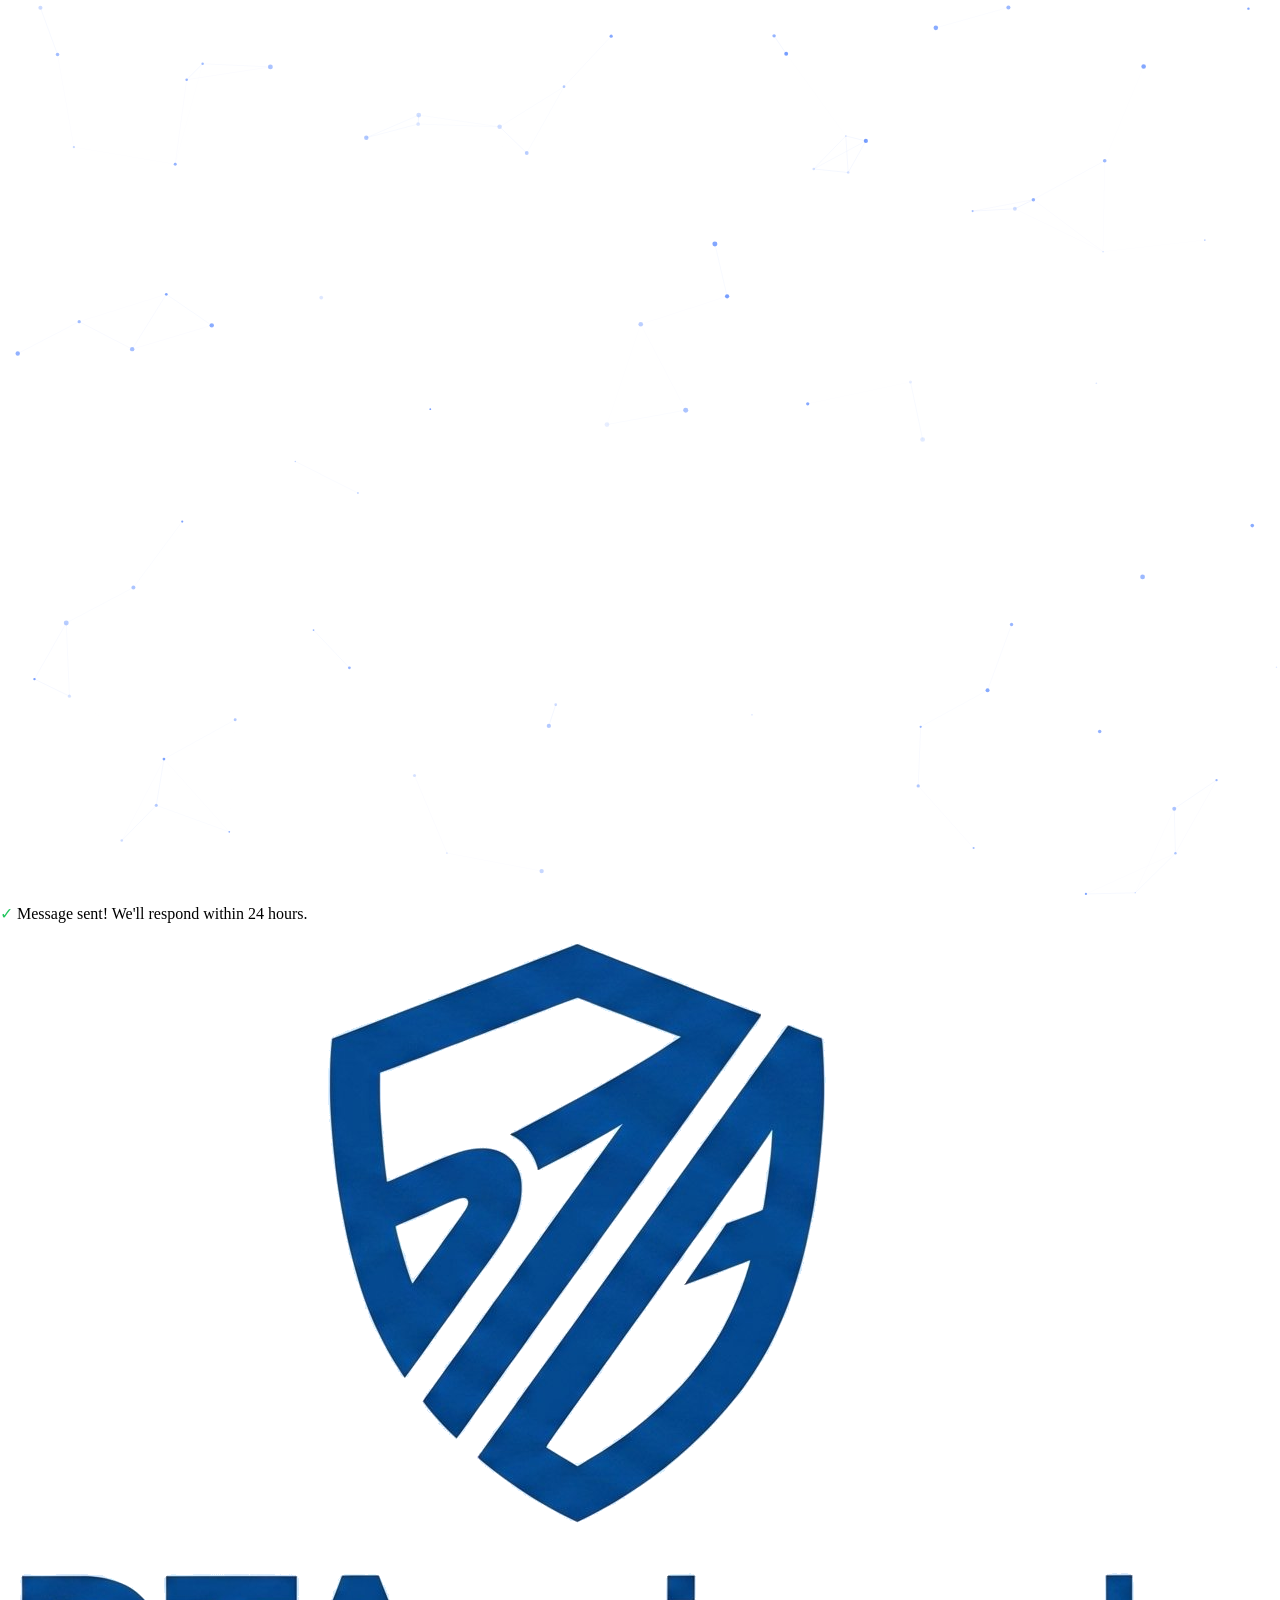
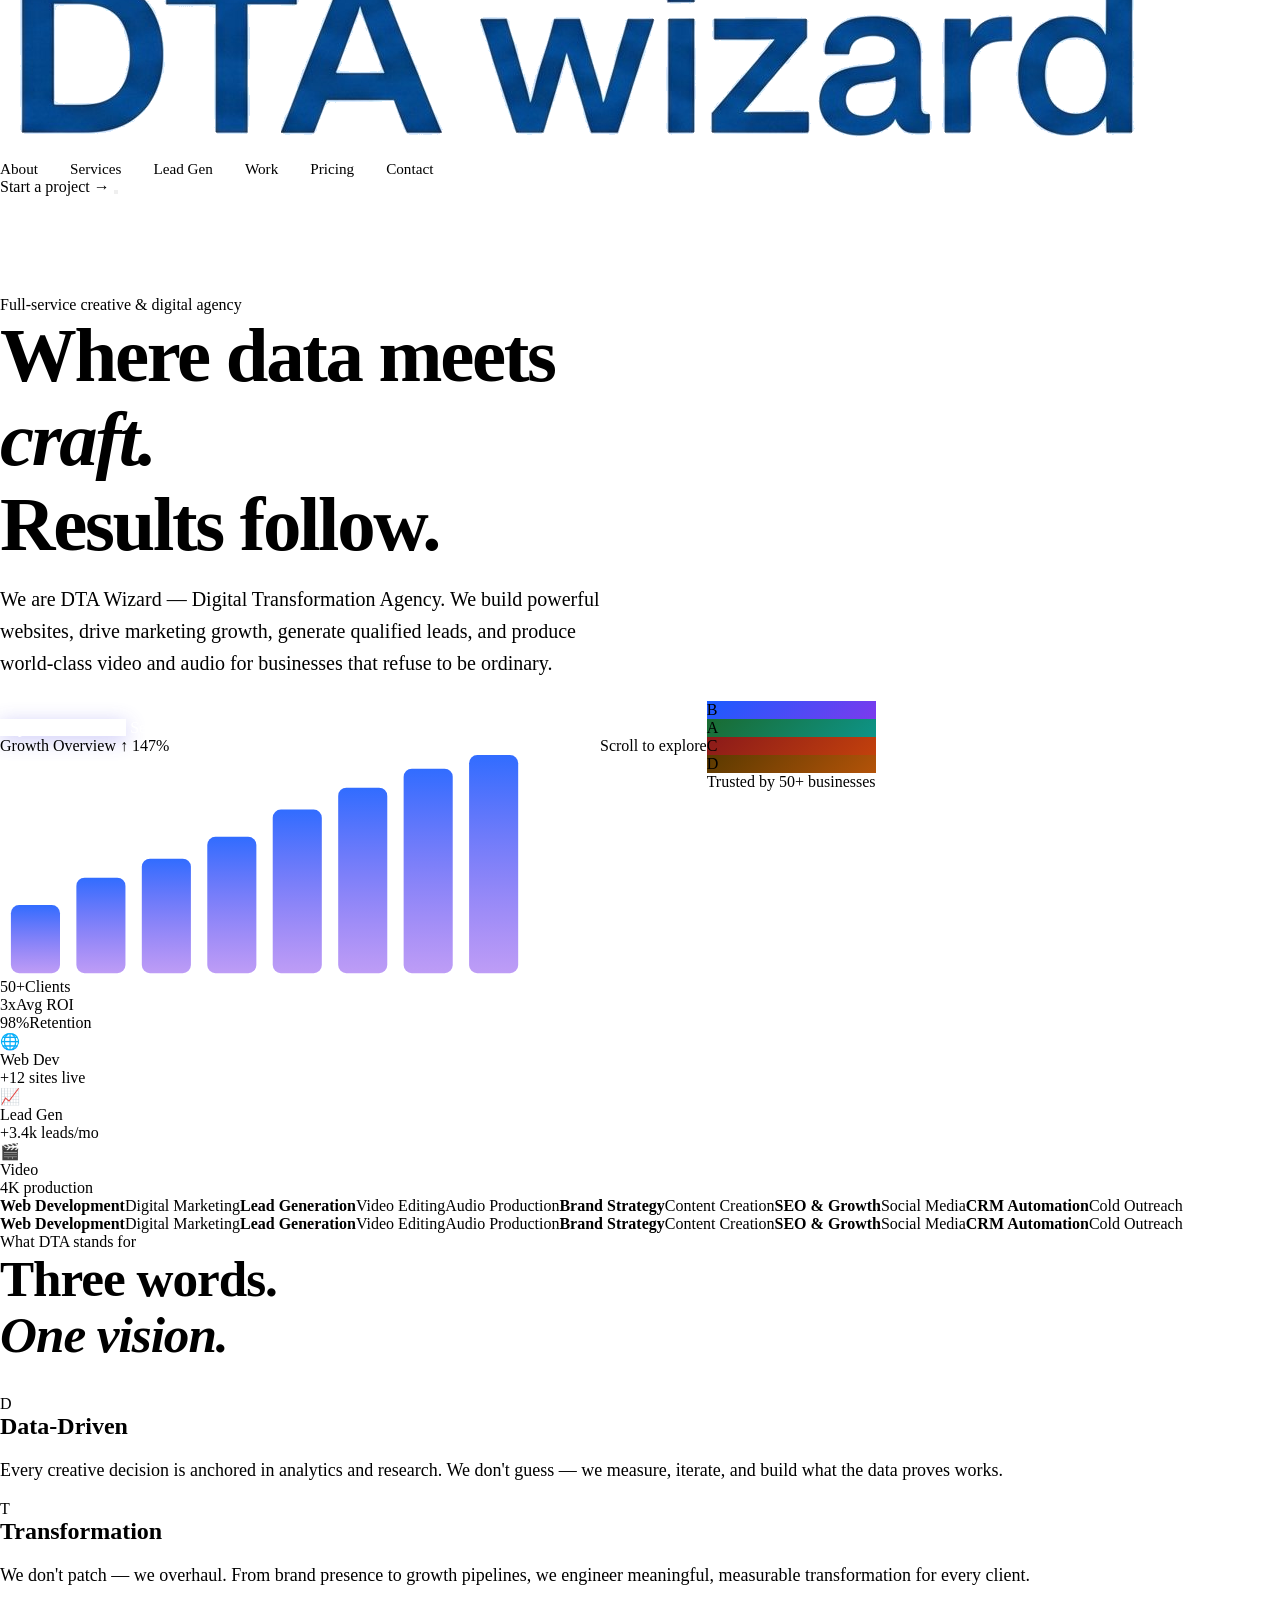
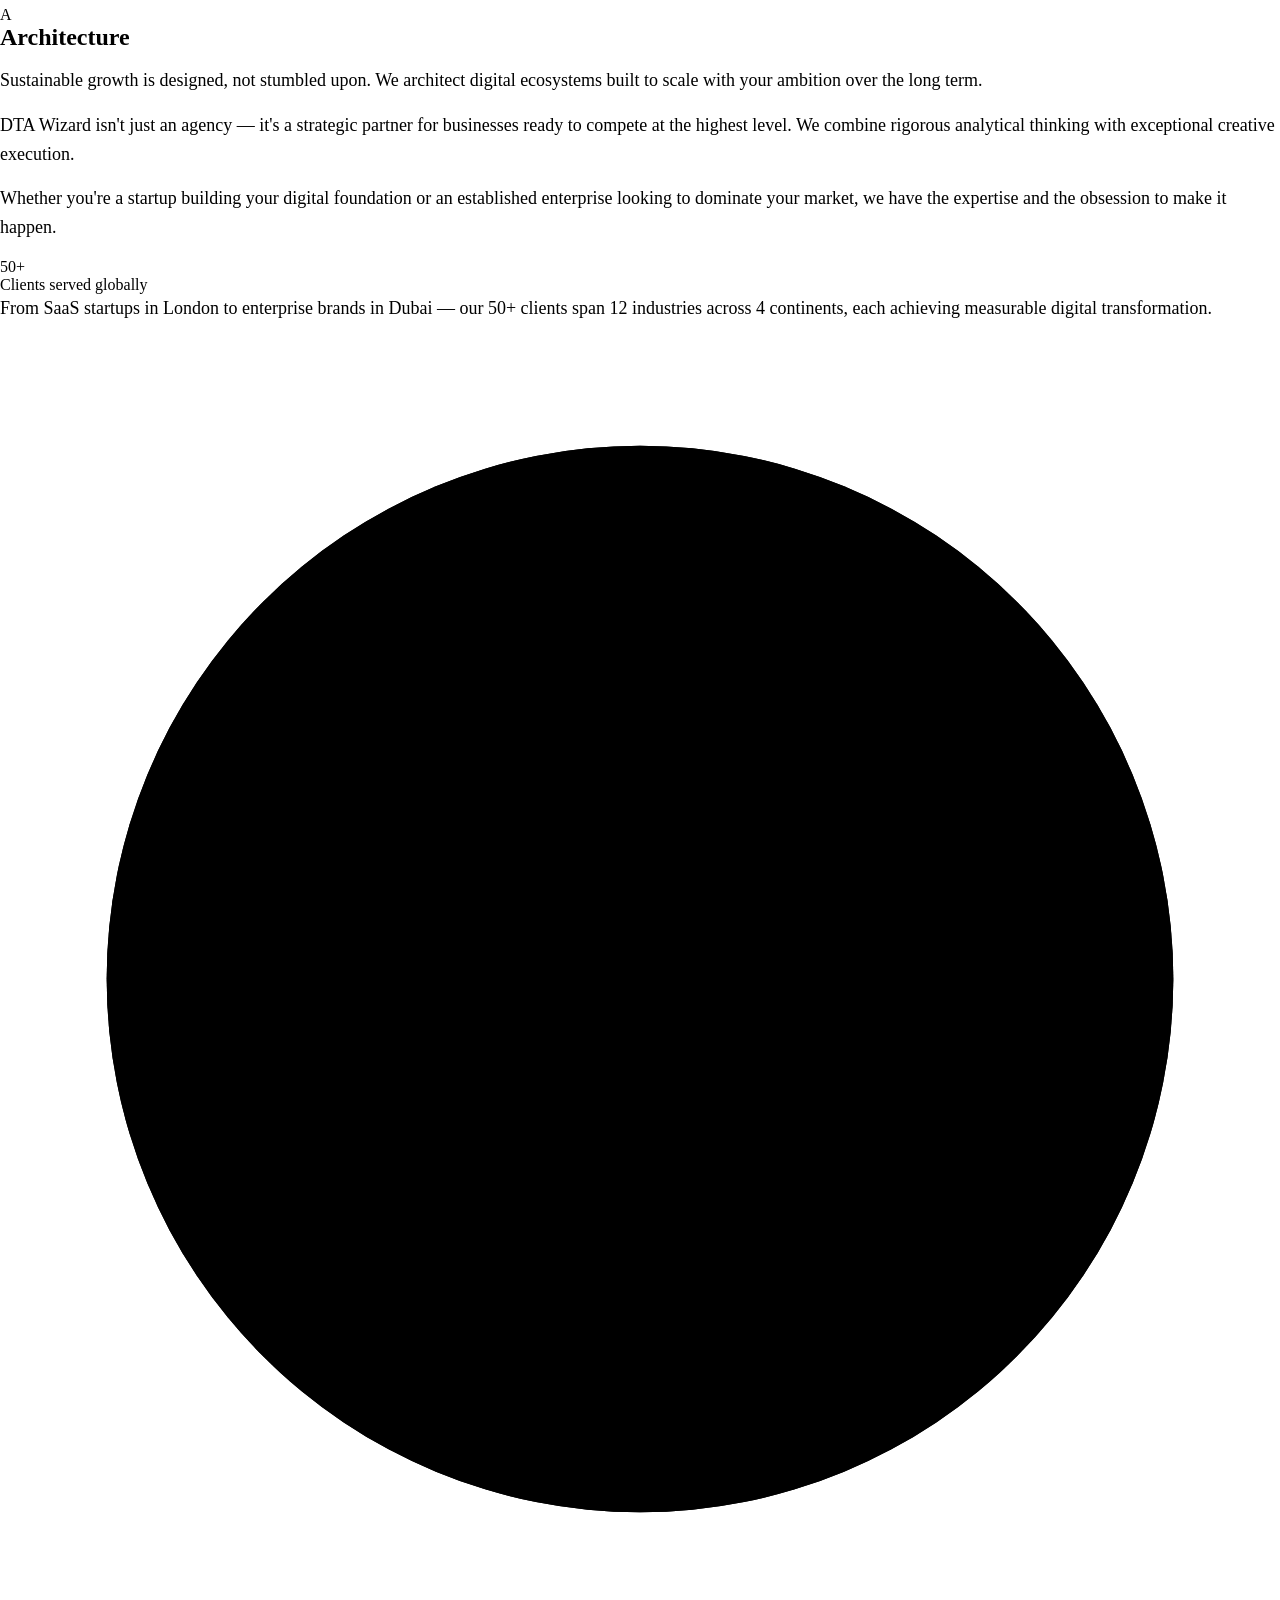
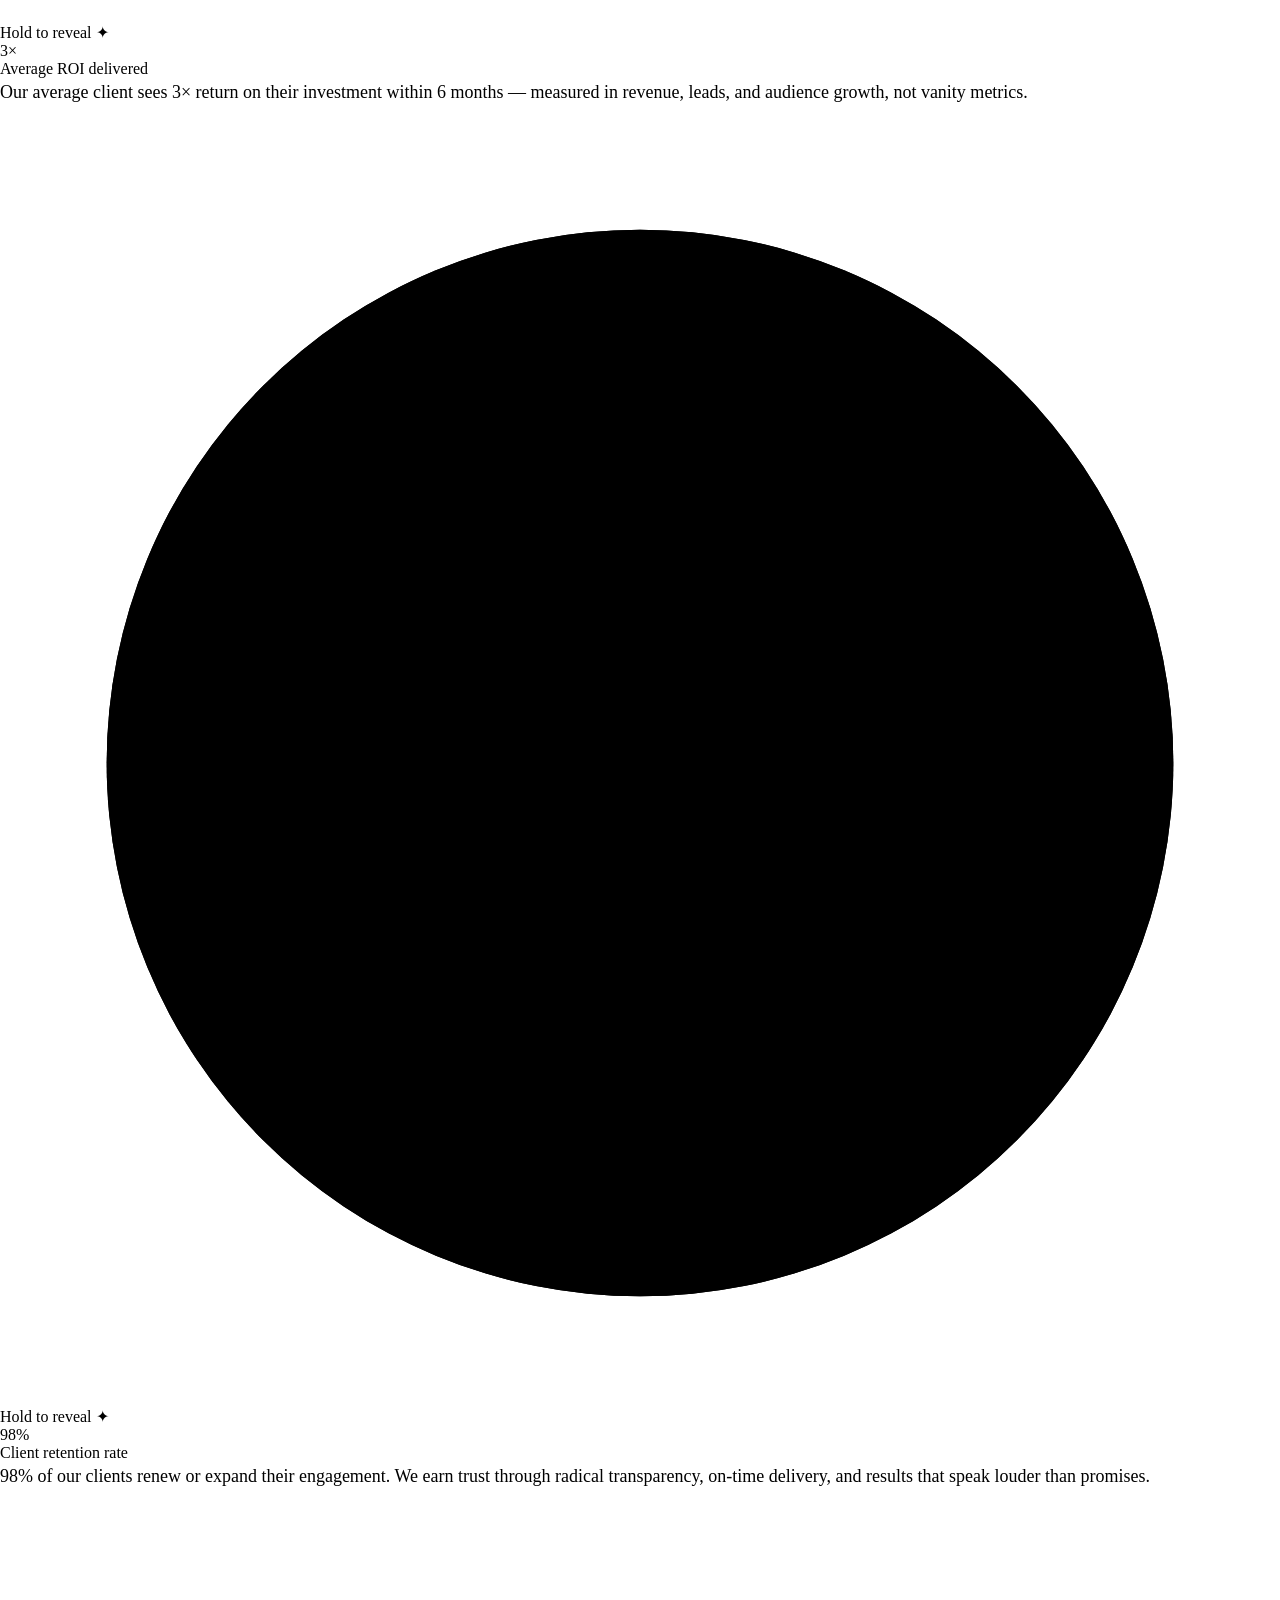
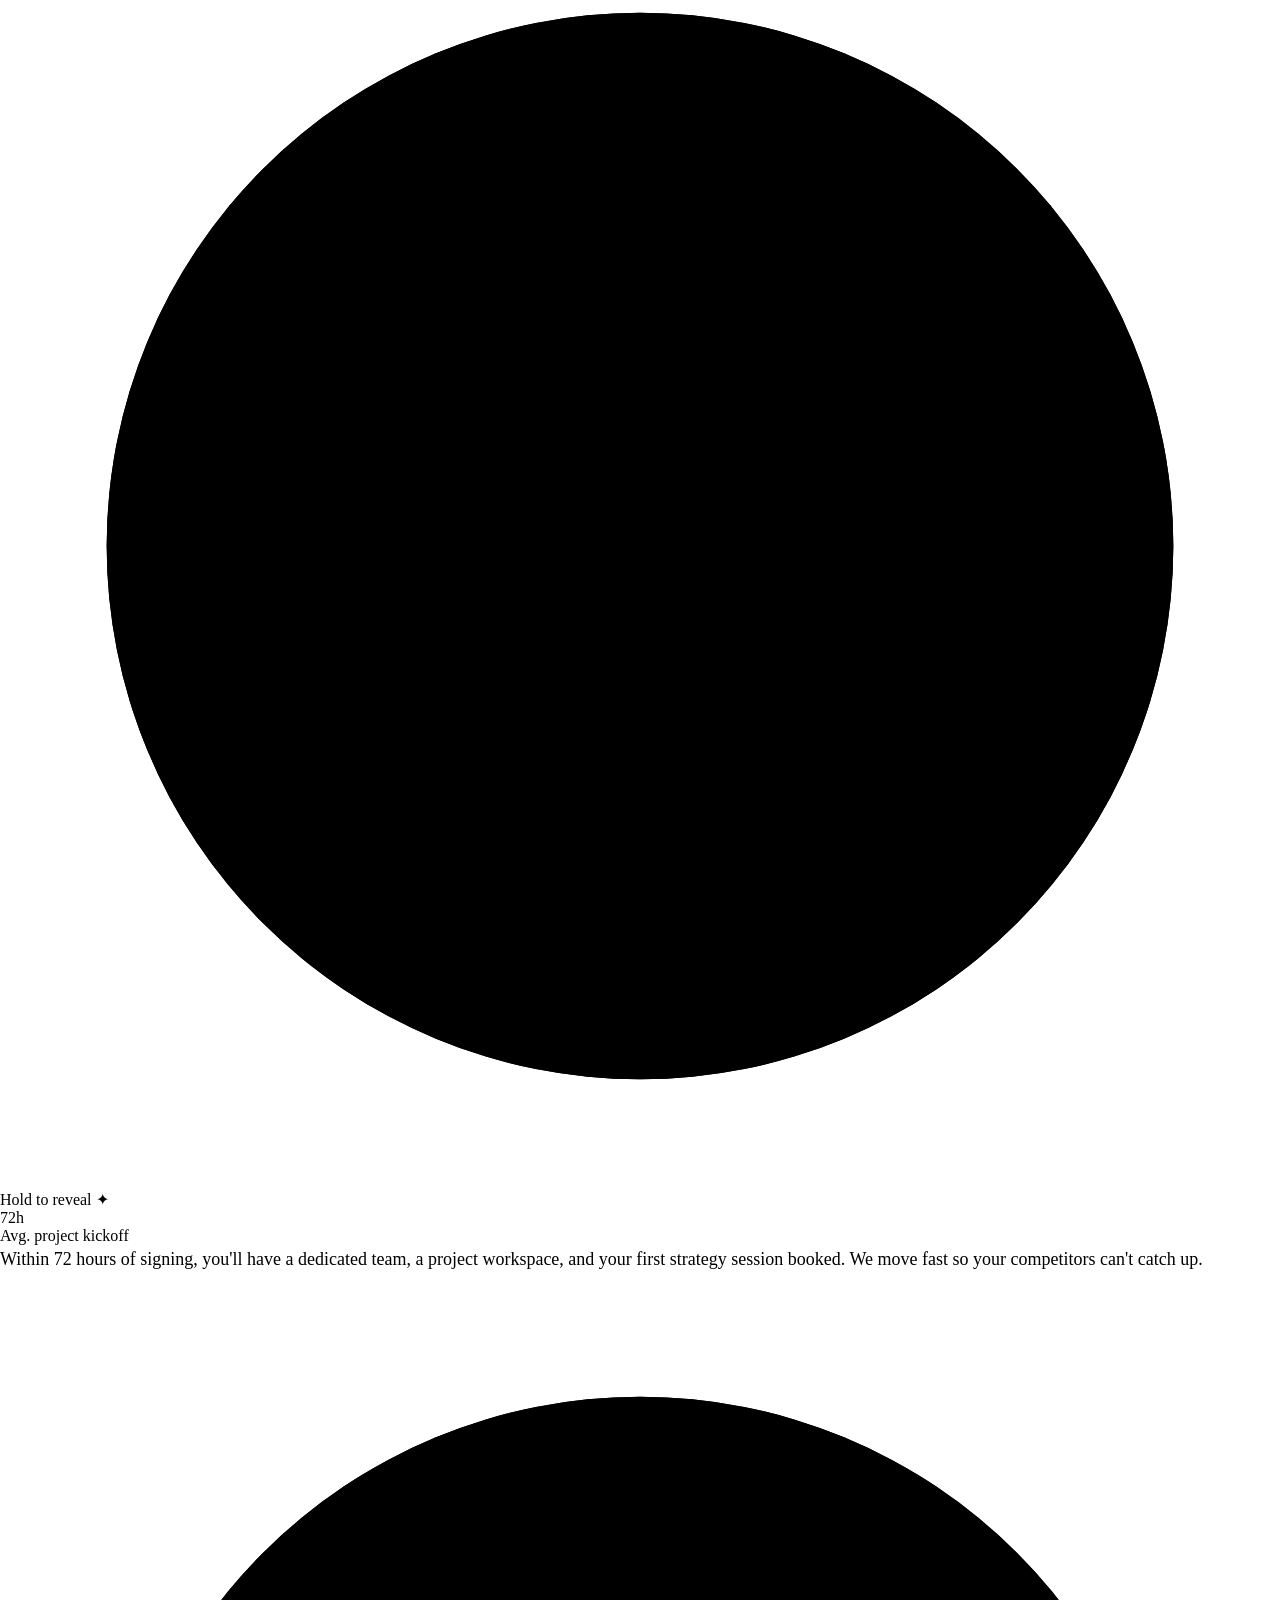
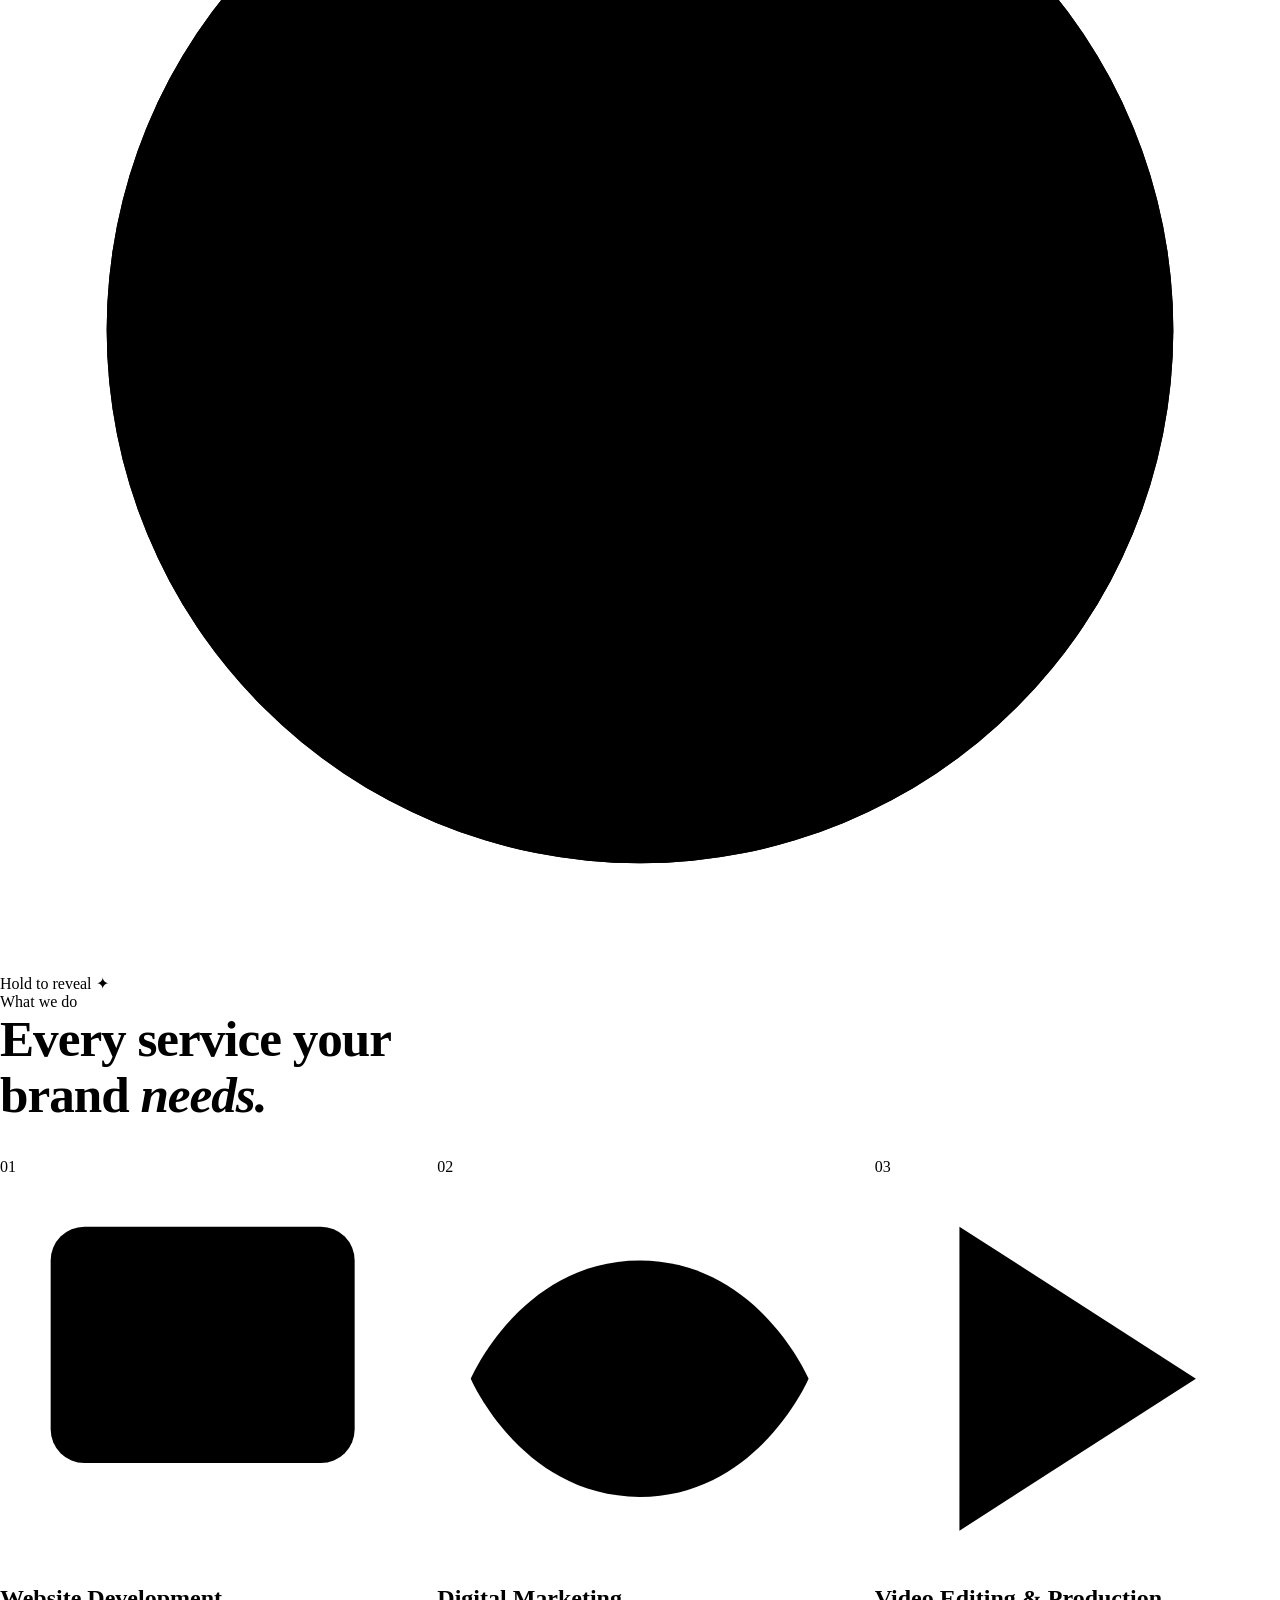
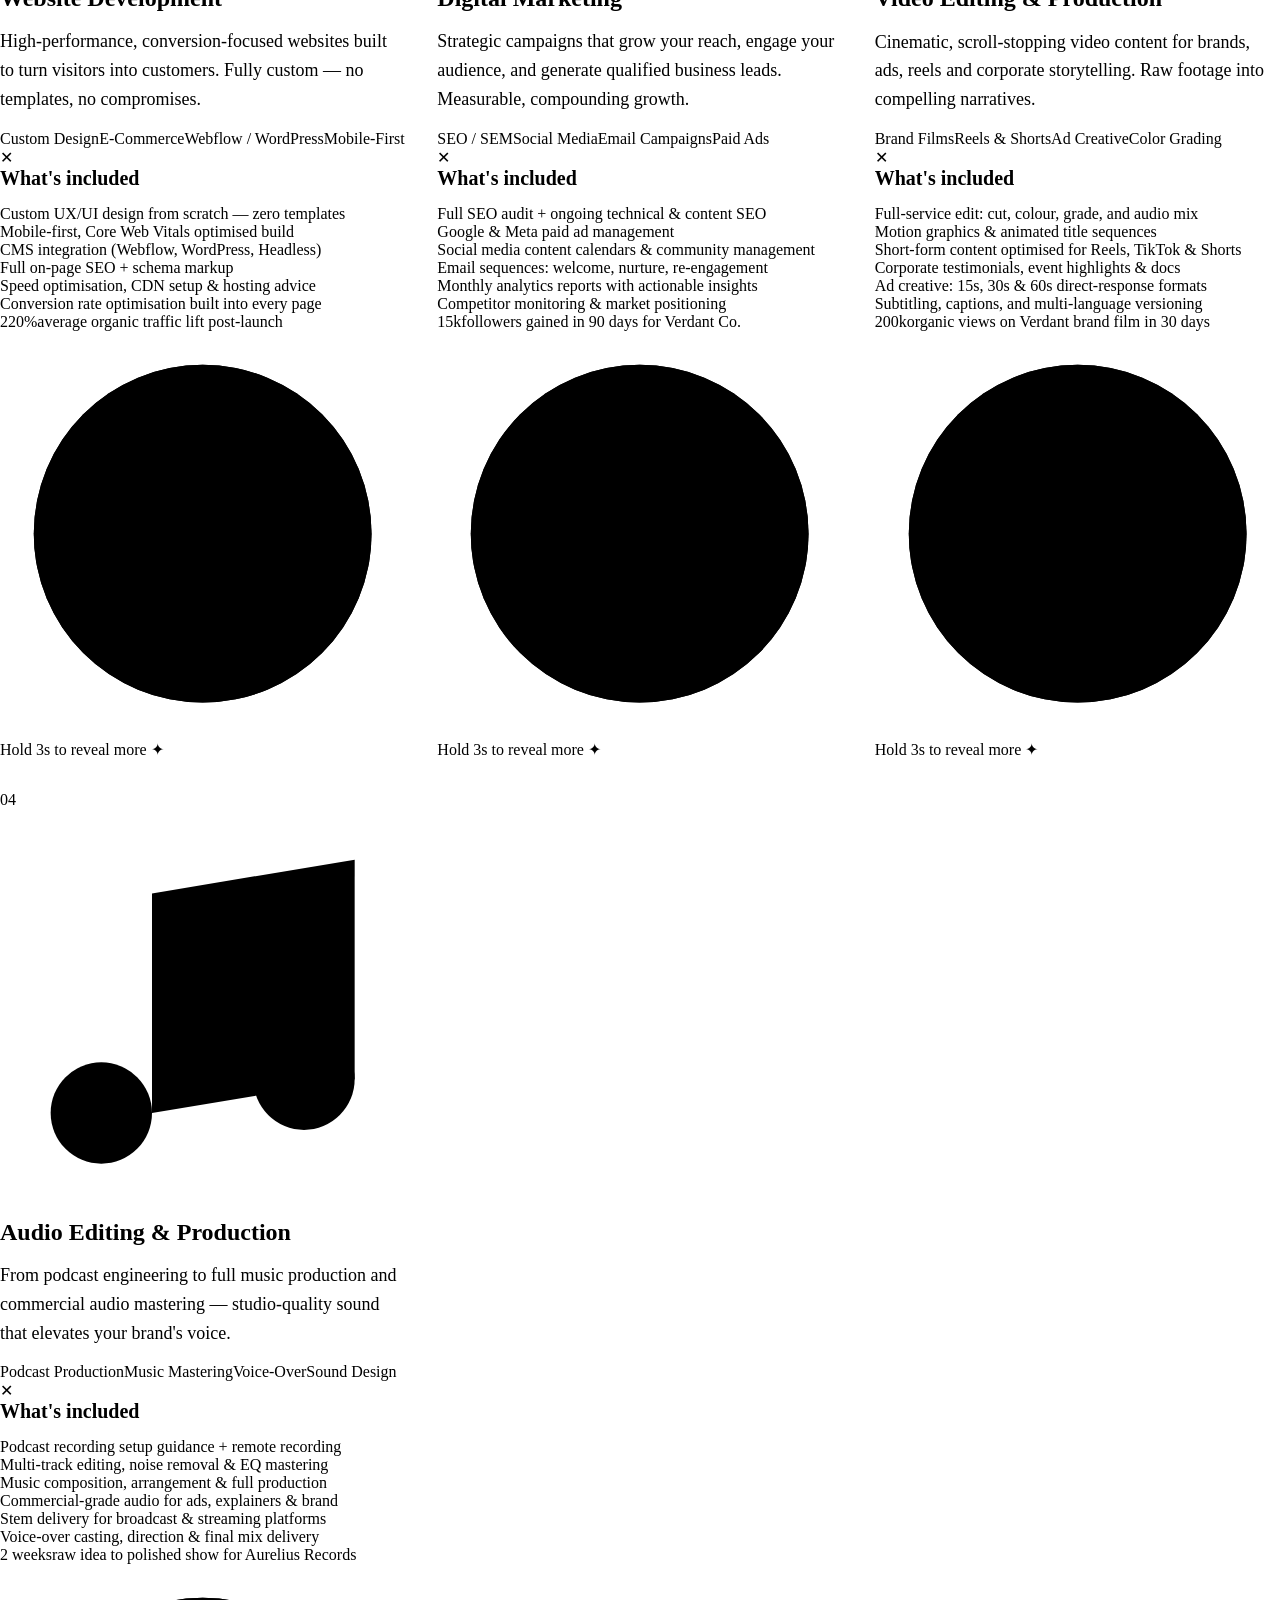
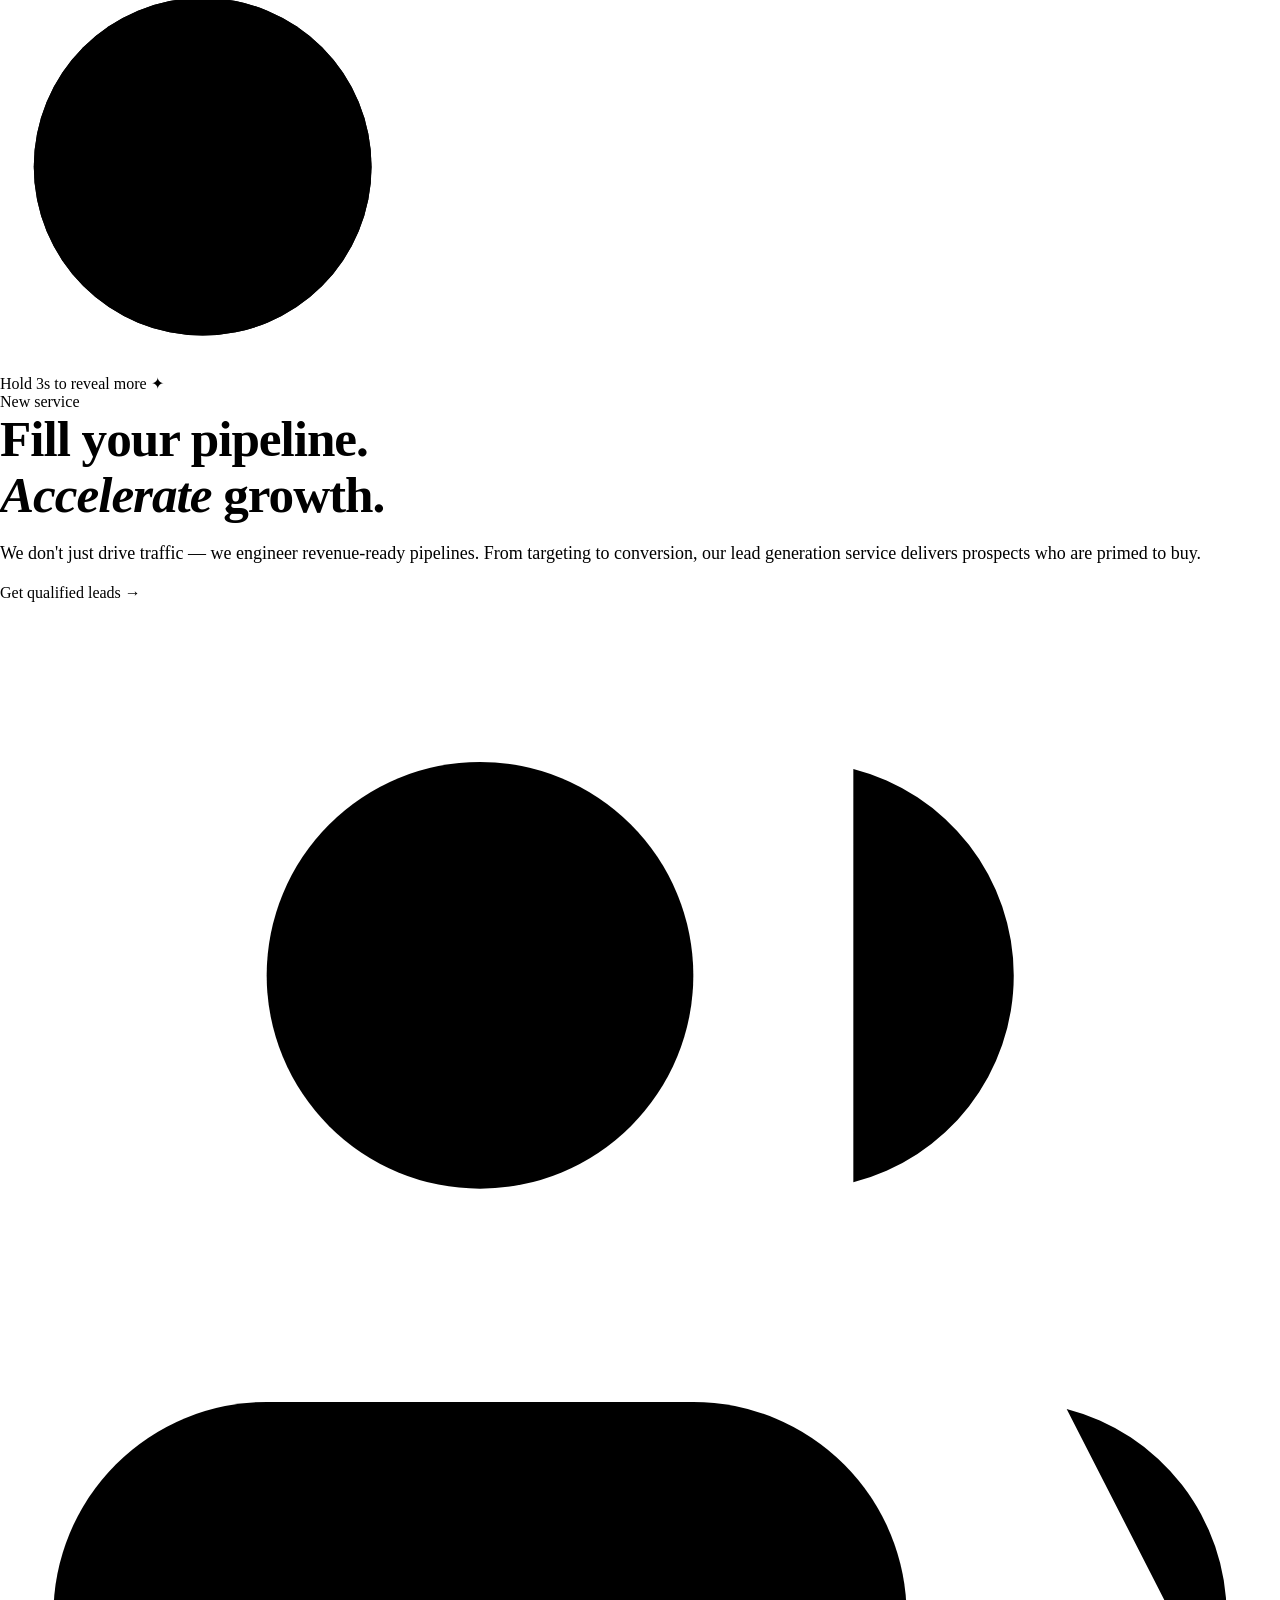
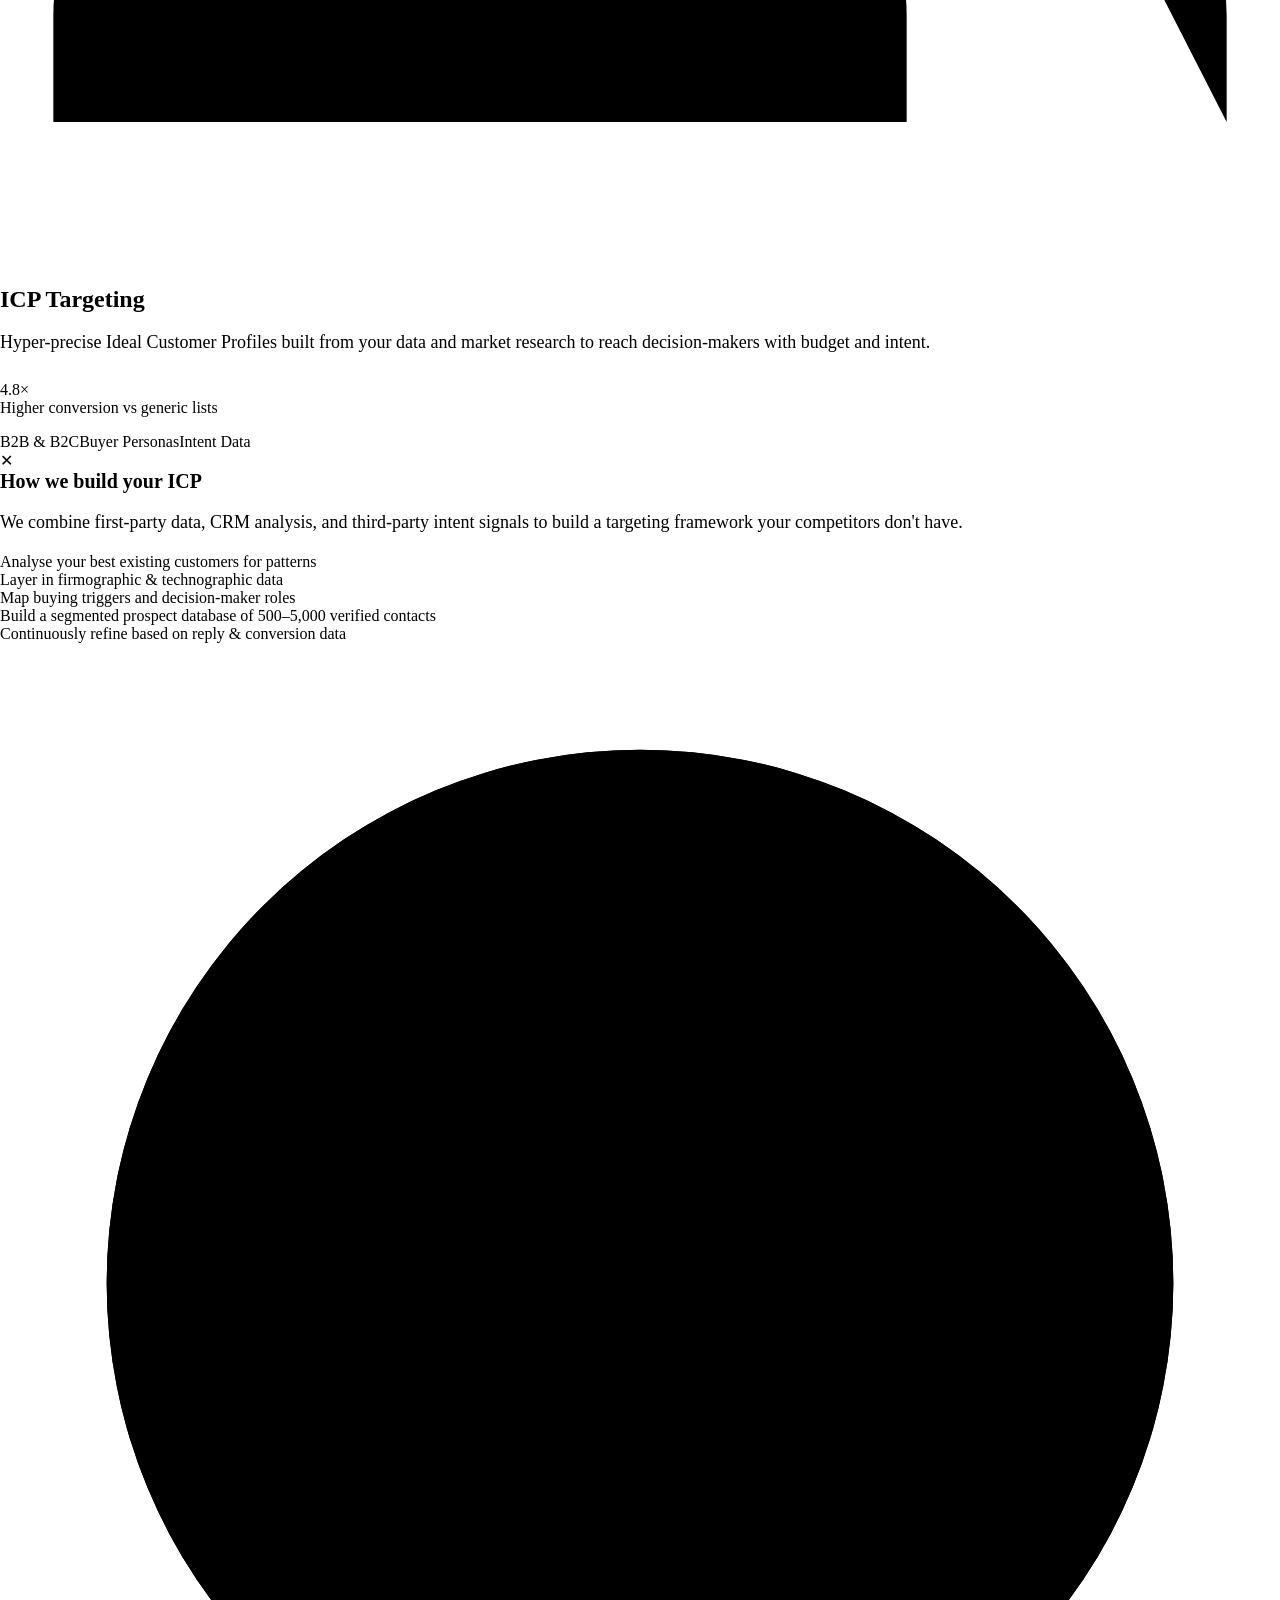
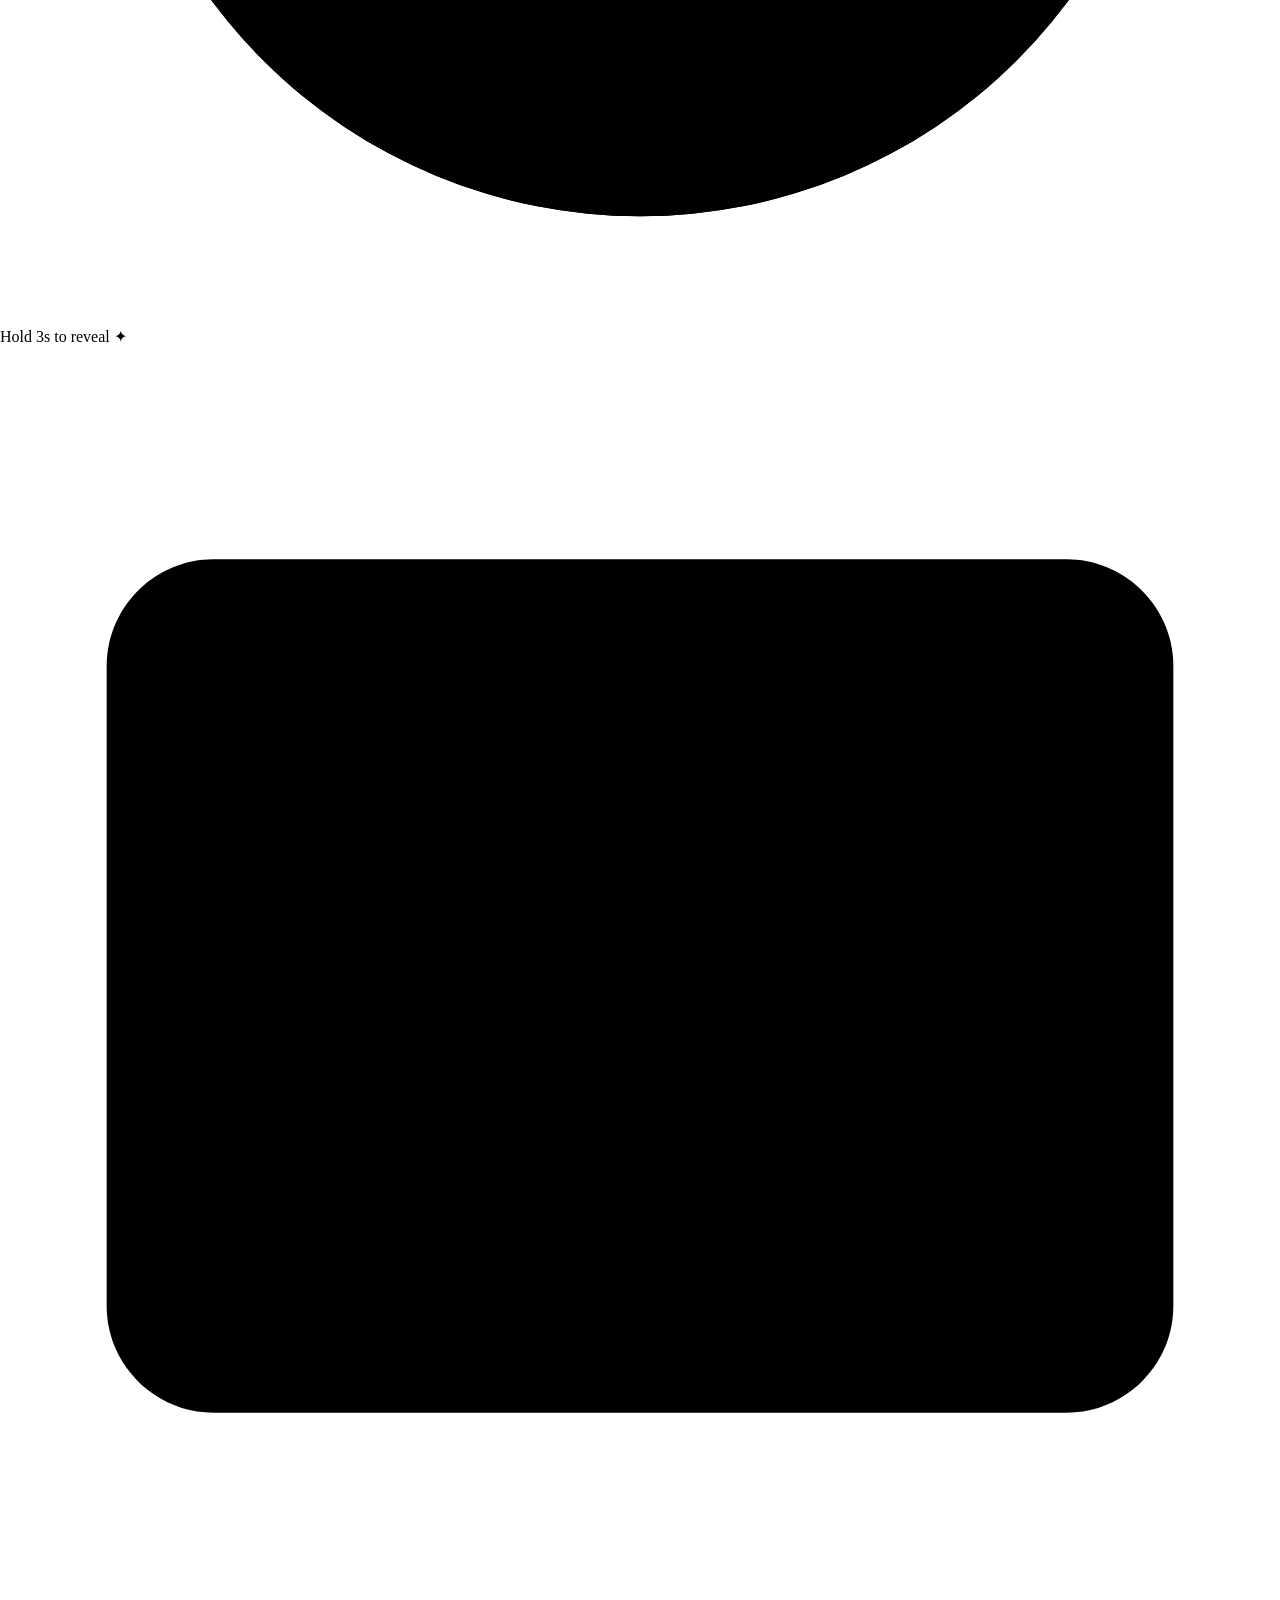
<file: index.html>
<!DOCTYPE html>
<html lang="en">
<head>
<meta charset="UTF-8">
<meta name="viewport" content="width=device-width, initial-scale=1.0">
<title>DTA Wizard — Digital Transformation Agency</title>
<link rel="preconnect" href="https://fonts.googleapis.com">
<link href="https://fonts.googleapis.com/css2?family=DM+Sans:ital,wght@0,300;0,400;0,500;1,300&family=DM+Serif+Display:ital@0;1&display=swap" rel="stylesheet">
<link rel="stylesheet" href="style.css">
</head>
<body>

<div class="cursor-dot" id="cursorDot"></div>
<div class="cursor-ring" id="cursorRing"></div>
<canvas id="particle-canvas"></canvas>
<div class="toast" id="toast"><span style="color:#22c55e;font-size:16px;">✓</span> Message sent! We'll respond within 24 hours.</div>

<nav id="mainNav">
  <a href="#" class="nav-logo">
    <img src="logo.png" alt="DTA Wizard" class="nav-logo-img">
  </a>
  <ul class="nav-links">
    <li><a href="#about">About</a></li>
    <li><a href="#services">Services</a></li>
    <li><a href="#leadgen">Lead Gen</a></li>
    <li><a href="#work">Work</a></li>
    <li><a href="#pricing">Pricing</a></li>
    <li><a href="#contact">Contact</a></li>
  </ul>
  <a href="#contact" class="nav-cta">Start a project →</a>
  <button class="hamburger" id="hamburger"><span></span><span></span><span></span></button>
</nav>
<div class="mobile-menu" id="mobileMenu">
  <a href="#about" onclick="closeMenu()">About</a>
  <a href="#services" onclick="closeMenu()">Services</a>
  <a href="#leadgen" onclick="closeMenu()">Lead Generation</a>
  <a href="#work" onclick="closeMenu()">Work</a>
  <a href="#pricing" onclick="closeMenu()">Pricing</a>
  <a href="#contact" onclick="closeMenu()">Contact</a>
</div>

<section class="hero">
  <div class="hero-grid-bg"></div>
  <div class="hero-orb hero-orb-1"></div>
  <div class="hero-orb hero-orb-2"></div>
  <div class="hero-layout">
    <div class="hero-inner">
      <div class="hero-eyebrow"><span class="hero-eyebrow-dot"></span>Full-service creative &amp; digital agency</div>
      <h1>Where data meets<br><em>craft.</em><br>Results follow.</h1>
      <p class="hero-sub">We are DTA Wizard — Digital Transformation Agency. We build powerful websites, drive marketing growth, generate qualified leads, and produce world-class video and audio for businesses that refuse to be ordinary.</p>
      <div class="hero-actions">
        <a href="#services" class="btn-primary">Explore services →</a>
        <a href="#work" class="btn-outline">See our work</a>
      </div>
    </div>

    <!-- ANIMATED HERO VISUAL -->
    <div class="hero-visual" aria-hidden="true">
      <div class="hv-card hv-card--main">
        <div class="hv-card-header">
          <span class="hv-dot hv-dot--green"></span>
          <span class="hv-label">Growth Overview</span>
          <span class="hv-badge">&#x2191; 147%</span>
        </div>
        <div class="hv-chart">
          <svg class="hv-bars" viewBox="0 0 220 80" preserveAspectRatio="none">
            <defs>
              <linearGradient id="barGrad" x1="0" y1="0" x2="0" y2="1">
                <stop offset="0%" stop-color="#1a5cff" stop-opacity="0.9"/>
                <stop offset="100%" stop-color="#7c3aed" stop-opacity="0.5"/>
              </linearGradient>
            </defs>
            <rect class="hv-bar" x="4"   y="55" width="18" height="25" rx="3" fill="url(#barGrad)" style="--delay:0s"/>
            <rect class="hv-bar" x="28"  y="45" width="18" height="35" rx="3" fill="url(#barGrad)" style="--delay:0.1s"/>
            <rect class="hv-bar" x="52"  y="38" width="18" height="42" rx="3" fill="url(#barGrad)" style="--delay:0.2s"/>
            <rect class="hv-bar" x="76"  y="30" width="18" height="50" rx="3" fill="url(#barGrad)" style="--delay:0.3s"/>
            <rect class="hv-bar" x="100" y="20" width="18" height="60" rx="3" fill="url(#barGrad)" style="--delay:0.4s"/>
            <rect class="hv-bar" x="124" y="12" width="18" height="68" rx="3" fill="url(#barGrad)" style="--delay:0.5s"/>
            <rect class="hv-bar" x="148" y="5"  width="18" height="75" rx="3" fill="url(#barGrad)" style="--delay:0.6s"/>
            <rect class="hv-bar" x="172" y="0"  width="18" height="80" rx="3" fill="url(#barGrad)" style="--delay:0.7s"/>
            <polyline class="hv-line" points="13,67 37,57 61,50 85,42 109,32 133,24 157,17 181,12" fill="none" stroke="rgba(255,255,255,0.6)" stroke-width="1.5" stroke-dasharray="200" stroke-dashoffset="200"/>
          </svg>
        </div>
        <div class="hv-metrics">
          <div class="hv-metric"><span class="hv-metric-val" data-target="50">0</span><span class="hv-metric-unit">+</span><span class="hv-metric-lbl">Clients</span></div>
          <div class="hv-metric-divider"></div>
          <div class="hv-metric"><span class="hv-metric-val" data-target="3">0</span><span class="hv-metric-unit">x</span><span class="hv-metric-lbl">Avg ROI</span></div>
          <div class="hv-metric-divider"></div>
          <div class="hv-metric"><span class="hv-metric-val" data-target="98">0</span><span class="hv-metric-unit">%</span><span class="hv-metric-lbl">Retention</span></div>
        </div>
      </div>

      <div class="hv-pill hv-pill--1">
        <span class="hv-pill-icon">&#127760;</span>
        <div><div class="hv-pill-title">Web Dev</div><div class="hv-pill-sub">+12 sites live</div></div>
      </div>
      <div class="hv-pill hv-pill--2">
        <span class="hv-pill-icon">&#128200;</span>
        <div><div class="hv-pill-title">Lead Gen</div><div class="hv-pill-sub">+3.4k leads/mo</div></div>
      </div>
      <div class="hv-pill hv-pill--3">
        <span class="hv-pill-icon">&#127916;</span>
        <div><div class="hv-pill-title">Video</div><div class="hv-pill-sub">4K production</div></div>
      </div>

      <div class="hv-orbit">
        <div class="hv-orbit-ring"></div>
        <div class="hv-orbit-dot hv-orbit-dot--1"></div>
        <div class="hv-orbit-dot hv-orbit-dot--2"></div>
      </div>
    </div>
  </div>
  <div class="hero-scroll"><div class="scroll-line"></div>Scroll to explore</div>
  <div class="hero-trust">
    <div class="trust-avatars">
      <div class="trust-avatar" style="background:linear-gradient(135deg,#1a5cff,#7c3aed);">B</div>
      <div class="trust-avatar" style="background:linear-gradient(135deg,#1a6b31,#0d9488);">A</div>
      <div class="trust-avatar" style="background:linear-gradient(135deg,#8b1a1a,#c2410c);">C</div>
      <div class="trust-avatar" style="background:linear-gradient(135deg,#5a3a00,#b45309);">D</div>
    </div>
    <span class="trust-text">Trusted by 50+ businesses</span>
  </div>
</section>

<div class="ticker-wrap">
  <div class="ticker">
    <div class="ticker-item"><strong>Web Development</strong><span class="ticker-dot"></span>Digital Marketing<span class="ticker-dot"></span><strong>Lead Generation</strong><span class="ticker-dot"></span>Video Editing<span class="ticker-dot"></span>Audio Production<span class="ticker-dot"></span><strong>Brand Strategy</strong><span class="ticker-dot"></span>Content Creation<span class="ticker-dot"></span><strong>SEO &amp; Growth</strong><span class="ticker-dot"></span>Social Media<span class="ticker-dot"></span><strong>CRM Automation</strong><span class="ticker-dot"></span>Cold Outreach<span class="ticker-dot"></span></div>
    <div class="ticker-item"><strong>Web Development</strong><span class="ticker-dot"></span>Digital Marketing<span class="ticker-dot"></span><strong>Lead Generation</strong><span class="ticker-dot"></span>Video Editing<span class="ticker-dot"></span>Audio Production<span class="ticker-dot"></span><strong>Brand Strategy</strong><span class="ticker-dot"></span>Content Creation<span class="ticker-dot"></span><strong>SEO &amp; Growth</strong><span class="ticker-dot"></span>Social Media<span class="ticker-dot"></span><strong>CRM Automation</strong><span class="ticker-dot"></span>Cold Outreach<span class="ticker-dot"></span></div>
  </div>
</div>

<section class="section-wrap" id="about">
  <div class="about-box fade-in">
    <div class="about-grid">
      <div>
        <div class="section-tag">What DTA stands for</div>
        <h2 class="display">Three words.<br><em>One vision.</em></h2>
        <div style="margin-top:2rem;">
          <div class="acronym-row"><div class="acronym-letter">D</div><div class="acronym-content"><h3>Data-Driven</h3><p>Every creative decision is anchored in analytics and research. We don't guess — we measure, iterate, and build what the data proves works.</p></div></div>
          <div class="acronym-row"><div class="acronym-letter">T</div><div class="acronym-content"><h3>Transformation</h3><p>We don't patch — we overhaul. From brand presence to growth pipelines, we engineer meaningful, measurable transformation for every client.</p></div></div>
          <div class="acronym-row"><div class="acronym-letter">A</div><div class="acronym-content"><h3>Architecture</h3><p>Sustainable growth is designed, not stumbled upon. We architect digital ecosystems built to scale with your ambition over the long term.</p></div></div>
        </div>
      </div>
      <div>
        <p>DTA Wizard isn't just an agency — it's a strategic partner for businesses ready to compete at the highest level. We combine rigorous analytical thinking with exceptional creative execution.</p>
        <p>Whether you're a startup building your digital foundation or an established enterprise looking to dominate your market, we have the expertise and the obsession to make it happen.</p>
        <div class="stat-grid">
          <div class="flip-wrap stat-flip" data-flip-id="stat1">
            <div class="flip-inner">
              <div class="flip-front"><div class="stat-num">50+</div><div class="stat-label">Clients served globally</div></div>
              <div class="flip-back"><p>From SaaS startups in London to enterprise brands in Dubai — our 50+ clients span 12 industries across 4 continents, each achieving measurable digital transformation.</p></div>
            </div>
            <div class="flip-timer-ring"><svg viewBox="0 0 36 36"><circle class="track" cx="18" cy="18" r="15"/><circle class="prog" cx="18" cy="18" r="15"/></svg></div>
            <span class="flip-hint">Hold to reveal ✦</span>
          </div>
          <div class="flip-wrap stat-flip" data-flip-id="stat2">
            <div class="flip-inner">
              <div class="flip-front"><div class="stat-num">3×</div><div class="stat-label">Average ROI delivered</div></div>
              <div class="flip-back"><p>Our average client sees 3× return on their investment within 6 months — measured in revenue, leads, and audience growth, not vanity metrics.</p></div>
            </div>
            <div class="flip-timer-ring"><svg viewBox="0 0 36 36"><circle class="track" cx="18" cy="18" r="15"/><circle class="prog" cx="18" cy="18" r="15"/></svg></div>
            <span class="flip-hint">Hold to reveal ✦</span>
          </div>
          <div class="flip-wrap stat-flip" data-flip-id="stat3">
            <div class="flip-inner">
              <div class="flip-front"><div class="stat-num">98%</div><div class="stat-label">Client retention rate</div></div>
              <div class="flip-back"><p>98% of our clients renew or expand their engagement. We earn trust through radical transparency, on-time delivery, and results that speak louder than promises.</p></div>
            </div>
            <div class="flip-timer-ring"><svg viewBox="0 0 36 36"><circle class="track" cx="18" cy="18" r="15"/><circle class="prog" cx="18" cy="18" r="15"/></svg></div>
            <span class="flip-hint">Hold to reveal ✦</span>
          </div>
          <div class="flip-wrap stat-flip" data-flip-id="stat4">
            <div class="flip-inner">
              <div class="flip-front"><div class="stat-num">72h</div><div class="stat-label">Avg. project kickoff</div></div>
              <div class="flip-back"><p>Within 72 hours of signing, you'll have a dedicated team, a project workspace, and your first strategy session booked. We move fast so your competitors can't catch up.</p></div>
            </div>
            <div class="flip-timer-ring"><svg viewBox="0 0 36 36"><circle class="track" cx="18" cy="18" r="15"/><circle class="prog" cx="18" cy="18" r="15"/></svg></div>
            <span class="flip-hint">Hold to reveal ✦</span>
          </div>
        </div>
      </div>
    </div>
  </div>
</section>

<section class="section-wrap" id="services" style="padding-top:0;">
  <div class="services-header fade-in">
    <div><div class="section-tag">What we do</div><h2 class="display">Every service your<br>brand <em>needs.</em></h2></div>
    <a href="#contact" class="btn-outline">Discuss your project →</a>
  </div>
  <div class="services-grid fade-in">

    <div class="flip-wrap service-flip" data-flip-id="svc1">
      <div class="flip-inner">
        <div class="flip-front">
          <div class="service-num">01</div>
          <div class="service-icon-wrap"><svg viewBox="0 0 24 24"><rect x="3" y="3" width="18" height="14" rx="2"/><path d="M8 21h8M12 17v4"/></svg></div>
          <h3>Website Development</h3>
          <p>High-performance, conversion-focused websites built to turn visitors into customers. Fully custom — no templates, no compromises.</p>
          <div class="service-tags"><span class="tag">Custom Design</span><span class="tag">E-Commerce</span><span class="tag">Webflow / WordPress</span><span class="tag">Mobile-First</span></div>
        </div>
        <div class="flip-back">
          <span class="flip-close" onclick="unflip(this)">✕</span>
          <h4>What's included</h4>
          <ul>
            <li>Custom UX/UI design from scratch — zero templates</li>
            <li>Mobile-first, Core Web Vitals optimised build</li>
            <li>CMS integration (Webflow, WordPress, Headless)</li>
            <li>Full on-page SEO + schema markup</li>
            <li>Speed optimisation, CDN setup &amp; hosting advice</li>
            <li>Conversion rate optimisation built into every page</li>
          </ul>
          <div class="back-stat">220%<span>average organic traffic lift post-launch</span></div>
        </div>
      </div>
      <div class="flip-timer-ring"><svg viewBox="0 0 36 36"><circle class="track" cx="18" cy="18" r="15"/><circle class="prog" cx="18" cy="18" r="15"/></svg></div>
      <span class="flip-hint">Hold 3s to reveal more ✦</span>
    </div>

    <div class="flip-wrap service-flip" data-flip-id="svc2">
      <div class="flip-inner">
        <div class="flip-front">
          <div class="service-num">02</div>
          <div class="service-icon-wrap"><svg viewBox="0 0 24 24"><path d="M2 12s3-7 10-7 10 7 10 7-3 7-10 7S2 12 2 12z"/><circle cx="12" cy="12" r="3"/></svg></div>
          <h3>Digital Marketing</h3>
          <p>Strategic campaigns that grow your reach, engage your audience, and generate qualified business leads. Measurable, compounding growth.</p>
          <div class="service-tags"><span class="tag">SEO / SEM</span><span class="tag">Social Media</span><span class="tag">Email Campaigns</span><span class="tag">Paid Ads</span></div>
        </div>
        <div class="flip-back">
          <span class="flip-close" onclick="unflip(this)">✕</span>
          <h4>What's included</h4>
          <ul>
            <li>Full SEO audit + ongoing technical &amp; content SEO</li>
            <li>Google &amp; Meta paid ad management</li>
            <li>Social media content calendars &amp; community management</li>
            <li>Email sequences: welcome, nurture, re-engagement</li>
            <li>Monthly analytics reports with actionable insights</li>
            <li>Competitor monitoring &amp; market positioning</li>
          </ul>
          <div class="back-stat">15k<span>followers gained in 90 days for Verdant Co.</span></div>
        </div>
      </div>
      <div class="flip-timer-ring"><svg viewBox="0 0 36 36"><circle class="track" cx="18" cy="18" r="15"/><circle class="prog" cx="18" cy="18" r="15"/></svg></div>
      <span class="flip-hint">Hold 3s to reveal more ✦</span>
    </div>

    <div class="flip-wrap service-flip" data-flip-id="svc3">
      <div class="flip-inner">
        <div class="flip-front">
          <div class="service-num">03</div>
          <div class="service-icon-wrap"><svg viewBox="0 0 24 24"><polygon points="5 3 19 12 5 21 5 3"/></svg></div>
          <h3>Video Editing &amp; Production</h3>
          <p>Cinematic, scroll-stopping video content for brands, ads, reels and corporate storytelling. Raw footage into compelling narratives.</p>
          <div class="service-tags"><span class="tag">Brand Films</span><span class="tag">Reels &amp; Shorts</span><span class="tag">Ad Creative</span><span class="tag">Color Grading</span></div>
        </div>
        <div class="flip-back">
          <span class="flip-close" onclick="unflip(this)">✕</span>
          <h4>What's included</h4>
          <ul>
            <li>Full-service edit: cut, colour, grade, and audio mix</li>
            <li>Motion graphics &amp; animated title sequences</li>
            <li>Short-form content optimised for Reels, TikTok &amp; Shorts</li>
            <li>Corporate testimonials, event highlights &amp; docs</li>
            <li>Ad creative: 15s, 30s &amp; 60s direct-response formats</li>
            <li>Subtitling, captions, and multi-language versioning</li>
          </ul>
          <div class="back-stat">200k<span>organic views on Verdant brand film in 30 days</span></div>
        </div>
      </div>
      <div class="flip-timer-ring"><svg viewBox="0 0 36 36"><circle class="track" cx="18" cy="18" r="15"/><circle class="prog" cx="18" cy="18" r="15"/></svg></div>
      <span class="flip-hint">Hold 3s to reveal more ✦</span>
    </div>

    <div class="flip-wrap service-flip" data-flip-id="svc4">
      <div class="flip-inner">
        <div class="flip-front">
          <div class="service-num">04</div>
          <div class="service-icon-wrap"><svg viewBox="0 0 24 24"><path d="M9 18V5l12-2v13"/><circle cx="6" cy="18" r="3"/><circle cx="18" cy="16" r="3"/></svg></div>
          <h3>Audio Editing &amp; Production</h3>
          <p>From podcast engineering to full music production and commercial audio mastering — studio-quality sound that elevates your brand's voice.</p>
          <div class="service-tags"><span class="tag">Podcast Production</span><span class="tag">Music Mastering</span><span class="tag">Voice-Over</span><span class="tag">Sound Design</span></div>
        </div>
        <div class="flip-back">
          <span class="flip-close" onclick="unflip(this)">✕</span>
          <h4>What's included</h4>
          <ul>
            <li>Podcast recording setup guidance + remote recording</li>
            <li>Multi-track editing, noise removal &amp; EQ mastering</li>
            <li>Music composition, arrangement &amp; full production</li>
            <li>Commercial-grade audio for ads, explainers &amp; brand</li>
            <li>Stem delivery for broadcast &amp; streaming platforms</li>
            <li>Voice-over casting, direction &amp; final mix delivery</li>
          </ul>
          <div class="back-stat">2 weeks<span>raw idea to polished show for Aurelius Records</span></div>
        </div>
      </div>
      <div class="flip-timer-ring"><svg viewBox="0 0 36 36"><circle class="track" cx="18" cy="18" r="15"/><circle class="prog" cx="18" cy="18" r="15"/></svg></div>
      <span class="flip-hint">Hold 3s to reveal more ✦</span>
    </div>

  </div>
</section>

<section class="leadgen-section fade-in" id="leadgen">
  <div class="leadgen-bg-grid"></div>
  <div class="leadgen-orb leadgen-orb-1"></div>
  <div class="leadgen-orb leadgen-orb-2"></div>
  <div class="leadgen-inner">
    <div class="leadgen-header">
      <div>
        <div class="section-tag">New service</div>
        <h2 class="display">Fill your pipeline.<br><em>Accelerate</em> growth.</h2>
        <p class="leadgen-sub" style="margin-top:1rem;">We don't just drive traffic — we engineer revenue-ready pipelines. From targeting to conversion, our lead generation service delivers prospects who are primed to buy.</p>
      </div>
      <a href="#contact" class="btn-glow">Get qualified leads →</a>
    </div>
    <div class="leadgen-grid">

      <div class="flip-wrap lg-flip" data-flip-id="lg1">
        <div class="flip-inner">
          <div class="flip-front">
            <div class="lg-icon"><svg viewBox="0 0 24 24"><path d="M17 21v-2a4 4 0 0 0-4-4H5a4 4 0 0 0-4 4v2"/><circle cx="9" cy="7" r="4"/><path d="M23 21v-2a4 4 0 0 0-3-3.87M16 3.13a4 4 0 0 1 0 7.75"/></svg></div>
            <h3>ICP Targeting</h3>
            <p>Hyper-precise Ideal Customer Profiles built from your data and market research to reach decision-makers with budget and intent.</p>
            <div style="margin:1.5rem 0 1rem;"><div class="lg-stat">4.8×</div><div class="lg-stat-label">Higher conversion vs generic lists</div></div>
            <div class="lg-tags"><span class="lg-tag">B2B &amp; B2C</span><span class="lg-tag">Buyer Personas</span><span class="lg-tag">Intent Data</span></div>
          </div>
          <div class="flip-back">
            <span class="flip-close" onclick="unflip(this)">✕</span>
            <h4>How we build your ICP</h4>
            <p>We combine first-party data, CRM analysis, and third-party intent signals to build a targeting framework your competitors don't have.</p>
            <ul class="back-steps">
              <li>Analyse your best existing customers for patterns</li>
              <li>Layer in firmographic &amp; technographic data</li>
              <li>Map buying triggers and decision-maker roles</li>
              <li>Build a segmented prospect database of 500–5,000 verified contacts</li>
              <li>Continuously refine based on reply &amp; conversion data</li>
            </ul>
          </div>
        </div>
        <div class="flip-timer-ring"><svg viewBox="0 0 36 36"><circle class="track" cx="18" cy="18" r="15"/><circle class="prog" cx="18" cy="18" r="15"/></svg></div>
        <span class="flip-hint">Hold 3s to reveal ✦</span>
      </div>

      <div class="flip-wrap lg-flip" data-flip-id="lg2">
        <div class="flip-inner">
          <div class="flip-front">
            <div class="lg-icon"><svg viewBox="0 0 24 24"><path d="M4 4h16c1.1 0 2 .9 2 2v12c0 1.1-.9 2-2 2H4c-1.1 0-2-.9-2-2V6c0-1.1.9-2 2-2z"/><polyline points="22,6 12,13 2,6"/></svg></div>
            <h3>Cold Outreach Campaigns</h3>
            <p>Multi-touch email and LinkedIn sequences crafted by conversion specialists. Every message is A/B tested and personalised at scale.</p>
            <div style="margin:1.5rem 0 1rem;"><div class="lg-stat">38%</div><div class="lg-stat-label">Average open rate achieved</div></div>
            <div class="lg-tags"><span class="lg-tag">Email Sequences</span><span class="lg-tag">LinkedIn DMs</span><span class="lg-tag">A/B Testing</span></div>
          </div>
          <div class="flip-back">
            <span class="flip-close" onclick="unflip(this)">✕</span>
            <h4>Our outreach framework</h4>
            <p>Every campaign follows our proven 7-touch cadence that generates replies without burning your sender reputation.</p>
            <ul class="back-steps">
              <li>Domain warm-up &amp; deliverability audit before send</li>
              <li>3-variant subject line A/B testing on every campaign</li>
              <li>Personalised openers using prospect's own content</li>
              <li>LinkedIn connection + message sequences in parallel</li>
              <li>Automated follow-ups that feel hand-written</li>
              <li>Real-time reply management and meeting booking</li>
            </ul>
          </div>
        </div>
        <div class="flip-timer-ring"><svg viewBox="0 0 36 36"><circle class="track" cx="18" cy="18" r="15"/><circle class="prog" cx="18" cy="18" r="15"/></svg></div>
        <span class="flip-hint">Hold 3s to reveal ✦</span>
      </div>

      <div class="flip-wrap lg-flip" data-flip-id="lg3">
        <div class="flip-inner">
          <div class="flip-front">
            <div class="lg-icon"><svg viewBox="0 0 24 24"><polyline points="22 12 18 12 15 21 9 3 6 12 2 12"/></svg></div>
            <h3>Funnel &amp; Landing Pages</h3>
            <p>High-converting lead capture funnels — from magnetic lead magnets to CRO-optimised landing pages that turn visitors into verified prospects.</p>
            <div style="margin:1.5rem 0 1rem;"><div class="lg-stat">3.2×</div><div class="lg-stat-label">Lift in landing page conversions</div></div>
            <div class="lg-tags"><span class="lg-tag">CRO</span><span class="lg-tag">Lead Magnets</span><span class="lg-tag">A/B Split Tests</span></div>
          </div>
          <div class="flip-back">
            <span class="flip-close" onclick="unflip(this)">✕</span>
            <h4>Funnel architecture</h4>
            <p>We design funnels that qualify visitors automatically — only sending you prospects who are genuinely interested.</p>
            <ul class="back-steps">
              <li>Awareness ads → lead magnet landing page</li>
              <li>Gated content (guides, tools, calculators)</li>
              <li>Thank-you page upsell &amp; calendar booking embed</li>
              <li>Multi-step form with progressive profiling</li>
              <li>Real-time CRM sync for instant follow-up</li>
            </ul>
          </div>
        </div>
        <div class="flip-timer-ring"><svg viewBox="0 0 36 36"><circle class="track" cx="18" cy="18" r="15"/><circle class="prog" cx="18" cy="18" r="15"/></svg></div>
        <span class="flip-hint">Hold 3s to reveal ✦</span>
      </div>

      <div class="flip-wrap lg-flip" data-flip-id="lg4">
        <div class="flip-inner">
          <div class="flip-front">
            <div class="lg-icon"><svg viewBox="0 0 24 24"><circle cx="12" cy="12" r="3"/><path d="M12 1v4M12 19v4M4.22 4.22l2.83 2.83M16.95 16.95l2.83 2.83M1 12h4M19 12h4M4.22 19.78l2.83-2.83M16.95 7.05l2.83-2.83"/></svg></div>
            <h3>Paid Ads for Lead Gen</h3>
            <p>Performance-tuned Google, Meta, and LinkedIn ad campaigns built for cost-effective, qualified lead acquisition. We own your CAC.</p>
            <div style="margin:1.5rem 0 1rem;"><div class="lg-stat">52%</div><div class="lg-stat-label">Average reduction in cost-per-lead</div></div>
            <div class="lg-tags"><span class="lg-tag">Google Ads</span><span class="lg-tag">Meta Ads</span><span class="lg-tag">LinkedIn Ads</span></div>
          </div>
          <div class="flip-back">
            <span class="flip-close" onclick="unflip(this)">✕</span>
            <h4>Paid strategy process</h4>
            <p>We treat every pound of ad spend as if it's our own money. Every campaign starts with an audit, not assumptions.</p>
            <ul class="back-steps">
              <li>Full account audit &amp; competitor ad spy</li>
              <li>Audience segmentation by intent level</li>
              <li>Creative testing: 5+ ad variants per campaign</li>
              <li>Weekly bid optimisation and budget reallocation</li>
              <li>Retargeting sequences to recover lost leads</li>
            </ul>
          </div>
        </div>
        <div class="flip-timer-ring"><svg viewBox="0 0 36 36"><circle class="track" cx="18" cy="18" r="15"/><circle class="prog" cx="18" cy="18" r="15"/></svg></div>
        <span class="flip-hint">Hold 3s to reveal ✦</span>
      </div>

      <div class="flip-wrap lg-flip" data-flip-id="lg5">
        <div class="flip-inner">
          <div class="flip-front">
            <div class="lg-icon"><svg viewBox="0 0 24 24"><path d="M21 15a2 2 0 0 1-2 2H7l-4 4V5a2 2 0 0 1 2-2h14a2 2 0 0 1 2 2z"/></svg></div>
            <h3>CRM &amp; Nurture Automation</h3>
            <p>Turn cold leads warm with intelligent email and SMS nurture sequences. A self-running lead machine that works 24/7.</p>
            <div style="margin:1.5rem 0 1rem;"><div class="lg-stat">67%</div><div class="lg-stat-label">More leads converted to meetings</div></div>
            <div class="lg-tags"><span class="lg-tag">HubSpot</span><span class="lg-tag">ActiveCampaign</span><span class="lg-tag">Automation</span></div>
          </div>
          <div class="flip-back">
            <span class="flip-close" onclick="unflip(this)">✕</span>
            <h4>Automation stack</h4>
            <p>We build automated workflows that respond faster than any human could — moving leads through your pipeline without manual effort.</p>
            <ul class="back-steps">
              <li>CRM audit &amp; pipeline architecture design</li>
              <li>Lead scoring model based on behaviour triggers</li>
              <li>Automated email + SMS drip sequences (7–14 touch)</li>
              <li>Slack/email alerts for hot leads reaching score threshold</li>
              <li>Monthly automation health-check &amp; optimisation</li>
            </ul>
          </div>
        </div>
        <div class="flip-timer-ring"><svg viewBox="0 0 36 36"><circle class="track" cx="18" cy="18" r="15"/><circle class="prog" cx="18" cy="18" r="15"/></svg></div>
        <span class="flip-hint">Hold 3s to reveal ✦</span>
      </div>

      <div class="flip-wrap lg-flip" data-flip-id="lg6">
        <div class="flip-inner">
          <div class="flip-front">
            <div class="lg-icon"><svg viewBox="0 0 24 24"><line x1="18" y1="20" x2="18" y2="10"/><line x1="12" y1="20" x2="12" y2="4"/><line x1="6" y1="20" x2="6" y2="14"/></svg></div>
            <h3>Reporting &amp; Revenue Intel</h3>
            <p>Full-funnel dashboards with real-time visibility on pipeline value, MQL-to-SQL rates, and revenue attribution. No vanity metrics.</p>
            <div style="margin:1.5rem 0 1rem;"><div class="lg-stat">100%</div><div class="lg-stat-label">Transparent ROI reporting</div></div>
            <div class="lg-tags"><span class="lg-tag">Dashboards</span><span class="lg-tag">Attribution</span><span class="lg-tag">Revenue KPIs</span></div>
          </div>
          <div class="flip-back">
            <span class="flip-close" onclick="unflip(this)">✕</span>
            <h4>What you see every week</h4>
            <p>No hiding behind impressions and clicks. We report on the metrics your CFO actually cares about.</p>
            <ul class="back-steps">
              <li>Leads generated vs target (MQL &amp; SQL split)</li>
              <li>Cost-per-lead and cost-per-meeting-booked</li>
              <li>Pipeline value added from DTA-sourced leads</li>
              <li>Channel attribution: which source drives best leads</li>
              <li>Weekly Loom walkthrough from your account manager</li>
            </ul>
          </div>
        </div>
        <div class="flip-timer-ring"><svg viewBox="0 0 36 36"><circle class="track" cx="18" cy="18" r="15"/><circle class="prog" cx="18" cy="18" r="15"/></svg></div>
        <span class="flip-hint">Hold 3s to reveal ✦</span>
      </div>

    </div><div class="leadgen-cta-banner">
      <div>
        <h3>Ready to build a pipeline that never runs dry?</h3>
        <p>Book a free Lead Gen Audit — we'll map your current gaps and show you exactly how many qualified leads you could be generating every month.</p>
      </div>
      <a href="#contact" class="btn-glow">Book free audit →</a>
    </div>
  </div>
</section>

<section class="process-section fade-in">
  <div class="section-tag">How we work</div>
  <h2 class="display">A process built for<br><em>results.</em></h2>
  <div class="process-grid">

    <div class="flip-wrap process-flip" data-flip-id="p1">
      <div class="flip-inner">
        <div class="flip-front">
          <div class="step-bg-num">01</div>
          <div class="step-dot">01</div>
          <h3>Discovery</h3>
          <p>We learn your business, goals, competitors, and audience inside out. No assumptions — deep research from day one.</p>
        </div>
        <div class="flip-back">
          <span class="flip-close" onclick="unflip(this)">✕</span>
          <h4>Discovery deliverables</h4>
          <p>You receive a full Discovery Report covering your competitive landscape, audience insights, and opportunity map within 5 business days.</p>
          <div class="deliverable">📋 Deliverable: 20-page Discovery Report + Competitor Matrix</div>
        </div>
      </div>
      <div class="flip-timer-ring"><svg viewBox="0 0 36 36"><circle class="track" cx="18" cy="18" r="15"/><circle class="prog" cx="18" cy="18" r="15"/></svg></div>
      <span class="flip-hint">Hold 3s ✦</span>
    </div>

    <div class="flip-wrap process-flip" data-flip-id="p2">
      <div class="flip-inner">
        <div class="flip-front">
          <div class="step-bg-num">02</div>
          <div class="step-dot">02</div>
          <h3>Strategy</h3>
          <p>A clear roadmap with deliverables, timeline, and KPIs. You approve it before a single pixel is placed.</p>
        </div>
        <div class="flip-back">
          <span class="flip-close" onclick="unflip(this)">✕</span>
          <h4>Strategy deliverables</h4>
          <p>A shared project workspace is set up with your full strategic roadmap, timeline, budget breakdown, and KPI targets — all approved by you before we begin.</p>
          <div class="deliverable">📋 Deliverable: Strategy Deck + Notion Project Workspace</div>
        </div>
      </div>
      <div class="flip-timer-ring"><svg viewBox="0 0 36 36"><circle class="track" cx="18" cy="18" r="15"/><circle class="prog" cx="18" cy="18" r="15"/></svg></div>
      <span class="flip-hint">Hold 3s ✦</span>
    </div>

    <div class="flip-wrap process-flip" data-flip-id="p3">
      <div class="flip-inner">
        <div class="flip-front">
          <div class="step-bg-num">03</div>
          <div class="step-dot">03</div>
          <h3>Creation</h3>
          <p>Our team executes with precision. You stay involved with progress updates and iterative reviews throughout.</p>
        </div>
        <div class="flip-back">
          <span class="flip-close" onclick="unflip(this)">✕</span>
          <h4>During creation</h4>
          <p>Weekly async video updates, a shared Figma/staging link for live review, and at least 2 structured revision rounds are built into every project.</p>
          <div class="deliverable">📋 Ongoing: Weekly Loom updates + Staging Access</div>
        </div>
      </div>
      <div class="flip-timer-ring"><svg viewBox="0 0 36 36"><circle class="track" cx="18" cy="18" r="15"/><circle class="prog" cx="18" cy="18" r="15"/></svg></div>
      <span class="flip-hint">Hold 3s ✦</span>
    </div>

    <div class="flip-wrap process-flip" data-flip-id="p4">
      <div class="flip-inner">
        <div class="flip-front">
          <div class="step-bg-num">04</div>
          <div class="step-dot">04</div>
          <h3>Launch &amp; Scale</h3>
          <p>Go live with confidence. We support post-launch optimisation and scale what's working — growth doesn't stop at launch.</p>
        </div>
        <div class="flip-back">
          <span class="flip-close" onclick="unflip(this)">✕</span>
          <h4>Post-launch support</h4>
          <p>30-day hyper-care support period included in every project. We monitor, fix, and optimise in real-time so your launch is bulletproof.</p>
          <div class="deliverable">📋 Included: 30-day post-launch monitoring + Priority Support</div>
        </div>
      </div>
      <div class="flip-timer-ring"><svg viewBox="0 0 36 36"><circle class="track" cx="18" cy="18" r="15"/><circle class="prog" cx="18" cy="18" r="15"/></svg></div>
      <span class="flip-hint">Hold 3s ✦</span>
    </div>

  </div>
</section>

<section class="section-wrap" id="work">
  <div class="services-header fade-in">
    <div><div class="section-tag">Selected work</div><h2 class="display">Projects we're<br><em>proud of.</em></h2></div>
    <a href="#contact" class="btn-outline">Start your project →</a>
  </div>
  <div class="portfolio-grid fade-in">

    <div class="flip-wrap portfolio-flip" data-flip-id="port1">
      <div class="flip-inner">
        <div class="flip-front">
          <div class="portfolio-thumb p1"><span class="portfolio-thumb-label">Nexvora</span><div class="portfolio-tag">Web Dev</div></div>
          <div class="portfolio-info"><h3>Nexvora Technologies</h3><p>Full website redesign + SEO — 220% increase in organic traffic</p></div>
        </div>
        <div class="flip-back">
          <span class="flip-close" onclick="unflip(this)">✕</span>
          <h4>Nexvora Technologies</h4>
          <span class="result-pill">220% organic traffic in 4 months</span>
          <p>Nexvora came to us with an outdated site converting at 0.8%. We redesigned their entire digital presence — architecture, copy, UX, and technical SEO — bringing conversion to 3.4% and tripling inbound leads.</p>
          <div class="services-used"><span>Custom Web Design</span><span>Technical SEO</span><span>CRO</span><span>Content Strategy</span></div>
        </div>
      </div>
      <div class="flip-timer-ring"><svg viewBox="0 0 36 36"><circle class="track" cx="18" cy="18" r="15"/><circle class="prog" cx="18" cy="18" r="15"/></svg></div>
      <span class="flip-hint" style="color:rgba(255,255,255,0.6);">Hold 3s for case study ✦</span>
    </div>

    <div class="flip-wrap portfolio-flip" data-flip-id="port2">
      <div class="flip-inner">
        <div class="flip-front">
          <div class="portfolio-thumb p2"><span class="portfolio-thumb-label">Verdant</span><div class="portfolio-tag">Marketing</div></div>
          <div class="portfolio-info"><h3>Verdant Co.</h3><p>Brand launch campaign — 15k followers in 90 days from zero</p></div>
        </div>
        <div class="flip-back">
          <span class="flip-close" onclick="unflip(this)">✕</span>
          <h4>Verdant Co.</h4>
          <span class="result-pill">15,000 followers · 200k video views</span>
          <p>Zero to launch in 6 weeks. We built the brand identity, content strategy, social channels, and paid amplification from scratch. Their brand film hit 200k organic views in 30 days with zero ad spend.</p>
          <div class="services-used"><span>Brand Strategy</span><span>Social Media</span><span>Video Production</span><span>Paid Ads</span></div>
        </div>
      </div>
      <div class="flip-timer-ring"><svg viewBox="0 0 36 36"><circle class="track" cx="18" cy="18" r="15"/><circle class="prog" cx="18" cy="18" r="15"/></svg></div>
      <span class="flip-hint" style="color:rgba(255,255,255,0.6);">Hold 3s for case study ✦</span>
    </div>

    <div class="flip-wrap portfolio-flip" data-flip-id="port3">
      <div class="flip-inner">
        <div class="flip-front">
          <div class="portfolio-thumb p3"><span class="portfolio-thumb-label">Aurelius</span><div class="portfolio-tag">Video + Audio</div></div>
          <div class="portfolio-info"><h3>Aurelius Records</h3><p>Full audio production &amp; music video editing for EP release</p></div>
        </div>
        <div class="flip-back">
          <span class="flip-close" onclick="unflip(this)">✕</span>
          <h4>Aurelius Records</h4>
          <span class="result-pill">EP released in 2 weeks · 50k streams</span>
          <p>From raw sessions to a fully mastered 5-track EP with music video in 14 days. We handled mixing, mastering, music video editing, and distribution setup — the fastest EP turnaround in our history.</p>
          <div class="services-used"><span>Audio Mastering</span><span>Music Video Edit</span><span>Distribution</span><span>Podcast Setup</span></div>
        </div>
      </div>
      <div class="flip-timer-ring"><svg viewBox="0 0 36 36"><circle class="track" cx="18" cy="18" r="15"/><circle class="prog" cx="18" cy="18" r="15"/></svg></div>
      <span class="flip-hint" style="color:rgba(255,255,255,0.6);">Hold 3s for case study ✦</span>
    </div>

    <div class="flip-wrap portfolio-flip" data-flip-id="port4">
      <div class="flip-inner">
        <div class="flip-front">
          <div class="portfolio-thumb p4"><span class="portfolio-thumb-label">Axion</span><div class="portfolio-tag">Lead Gen</div></div>
          <div class="portfolio-info"><h3>Axion SaaS</h3><p>B2B lead gen campaign — 340 qualified SQLs in 60 days</p></div>
        </div>
        <div class="flip-back">
          <span class="flip-close" onclick="unflip(this)">✕</span>
          <h4>Axion SaaS</h4>
          <span class="result-pill">340 SQLs · 6× ROI in 3 months</span>
          <p>Axion needed a consistent pipeline to fuel their Series A fundraise story. We ran a 3-channel outbound + inbound campaign — cold email, LinkedIn, and landing pages — generating 340 sales-qualified leads in 60 days at £18 CPL.</p>
          <div class="services-used"><span>Cold Outreach</span><span>LinkedIn Ads</span><span>Funnel Design</span><span>CRM Automation</span></div>
        </div>
      </div>
      <div class="flip-timer-ring"><svg viewBox="0 0 36 36"><circle class="track" cx="18" cy="18" r="15"/><circle class="prog" cx="18" cy="18" r="15"/></svg></div>
      <span class="flip-hint" style="color:rgba(255,255,255,0.6);">Hold 3s for case study ✦</span>
    </div>

  </div>
</section>

<section class="testi-section fade-in">
  <div class="section-tag">Client stories</div>
  <h2 class="display">Don't take our word<br>for <em>it.</em></h2>
  <div class="testi-grid">

    <div class="flip-wrap testi-flip" data-flip-id="t1">
      <div class="flip-inner">
        <div class="flip-front">
          <span class="quote-mark">"</span>
          <div class="stars">★★★★★</div>
          <p>DTA Wizard rebuilt our entire digital presence from the ground up. Within 3 months, qualified inbound leads tripled. Their strategic depth is genuinely rare in an agency.</p>
          <div class="testi-author"><div class="author-avatar">MK</div><div><div class="author-name">Marcus K.</div><div class="author-role">CEO, Nexvora Technologies</div></div></div>
        </div>
        <div class="flip-back">
          <span class="flip-close" onclick="unflip(this)">✕</span>
          <h4>Marcus K. — Nexvora</h4>
          <p class="full-quote">"Working with DTA Wizard was the single best business decision we made in 2025. They didn't just redesign our site — they redesigned how we think about our digital presence entirely. Every decision was backed by data, every meeting was focused and productive, and the results exceeded every KPI we set. I've worked with 4 other agencies. None of them come close."</p>
          <div class="result-badge"><strong>3×</strong>&nbsp;leads in 90 days</div>
        </div>
      </div>
      <div class="flip-timer-ring"><svg viewBox="0 0 36 36"><circle class="track" cx="18" cy="18" r="15"/><circle class="prog" cx="18" cy="18" r="15"/></svg></div>
      <span class="flip-hint">Hold 3s for full review ✦</span>
    </div>

    <div class="flip-wrap testi-flip" data-flip-id="t2">
      <div class="flip-inner">
        <div class="flip-front">
          <span class="quote-mark">"</span>
          <div class="stars">★★★★★</div>
          <p>The video production quality blew us away — and the turnaround was faster than any agency we've worked with. Our brand film hit 200k organic views within a month.</p>
          <div class="testi-author"><div class="author-avatar">SA</div><div><div class="author-name">Sara A.</div><div class="author-role">Head of Brand, Verdant Co.</div></div></div>
        </div>
        <div class="flip-back">
          <span class="flip-close" onclick="unflip(this)">✕</span>
          <h4>Sara A. — Verdant Co.</h4>
          <p class="full-quote">"I've commissioned video from studios charging 4× what DTA Wizard charges. The quality here matched or exceeded every one of them — and they delivered in half the time. The brand film became our most shared piece of content ever. We've since handed them our entire video budget for the year."</p>
          <div class="result-badge"><strong>200k</strong>&nbsp;organic views · 30 days</div>
        </div>
      </div>
      <div class="flip-timer-ring"><svg viewBox="0 0 36 36"><circle class="track" cx="18" cy="18" r="15"/><circle class="prog" cx="18" cy="18" r="15"/></svg></div>
      <span class="flip-hint">Hold 3s for full review ✦</span>
    </div>

    <div class="flip-wrap testi-flip" data-flip-id="t3">
      <div class="flip-inner">
        <div class="flip-front">
          <span class="quote-mark">"</span>
          <div class="stars">★★★★★</div>
          <p>Their lead gen team booked us 47 qualified sales calls in the first month alone. ROI was 6× by month three. Absolute game-changers for our pipeline strategy.</p>
          <div class="testi-author"><div class="author-avatar">RB</div><div><div class="author-name">Rajan B.</div><div class="author-role">Founder, Axion SaaS</div></div></div>
        </div>
        <div class="flip-back">
          <span class="flip-close" onclick="unflip(this)">✕</span>
          <h4>Rajan B. — Axion SaaS</h4>
          <p class="full-quote">"Before DTA Wizard, our pipeline was entirely dependent on word of mouth and one salesperson. They built us a predictable, scalable outbound machine. 47 booked calls in month one at £22 CAC. By month three, 6 of those had converted, delivering 6× ROI on the entire engagement. I recommend them to every SaaS founder I meet."</p>
          <div class="result-badge"><strong>6×</strong>&nbsp;ROI · Month 3</div>
        </div>
      </div>
      <div class="flip-timer-ring"><svg viewBox="0 0 36 36"><circle class="track" cx="18" cy="18" r="15"/><circle class="prog" cx="18" cy="18" r="15"/></svg></div>
      <span class="flip-hint">Hold 3s for full review ✦</span>
    </div>

  </div>
</section>

<section class="section-wrap" id="pricing">
  <div class="section-tag fade-in">Transparent pricing</div>
  <h2 class="display fade-in">Simple plans,<br>serious <em>results.</em></h2>
  <div class="pricing-grid fade-in">

    <div class="flip-wrap pricing-flip" data-flip-id="price1">
      <div class="flip-inner">
        <div class="flip-front">
          <div class="pricing-tier">Starter</div>
          <div class="pricing-price">Custom<sub> / quote</sub></div>
          <div class="pricing-desc">For small businesses and startups building their digital foundation right from the start.</div>
          <div class="pricing-divider"></div>
          <ul class="pricing-features">
            <li><span class="check">✓</span>5-page custom website</li>
            <li><span class="check">✓</span>Mobile-responsive design</li>
            <li><span class="check">✓</span>Basic SEO setup</li>
            <li><span class="check">✓</span>Lead capture form</li>
            <li><span class="check">✓</span>30-day post-launch support</li>
          </ul>
          <a href="#contact" class="btn-pricing">Get a quote →</a>
        </div>
        <div class="flip-back">
          <span class="flip-close" onclick="unflip(this)">✕</span>
          <h4>Starter — Who it's for</h4>
          <span class="plan-tag">Starter plan details</span>
          <div class="detail-item"><h5>Typical timeline</h5><p>2–4 weeks from kick-off to launch, depending on content readiness and feedback speed.</p></div>
          <div class="detail-item"><h5>What you own</h5><p>You own everything — full source files, domain, hosting account, and CMS access. No lock-in.</p></div>
          <div class="detail-item"><h5>Upgrade path</h5><p>When you're ready to grow, migrating to the Growth plan is seamless — no rebuild needed.</p></div>
          <div class="ideal-for">💡 Ideal for: local businesses, early-stage startups, freelancers building credibility online.</div>
        </div>
      </div>
      <div class="flip-timer-ring"><svg viewBox="0 0 36 36"><circle class="track" cx="18" cy="18" r="15"/><circle class="prog" cx="18" cy="18" r="15"/></svg></div>
      <span class="flip-hint">Hold 3s for plan details ✦</span>
    </div>

    <div class="flip-wrap pricing-flip featured" data-flip-id="price2">
      <div class="flip-inner">
        <div class="flip-front">
          <div class="pricing-badge">Most popular</div>
          <div class="pricing-tier">Growth</div>
          <div class="pricing-price">Custom<sub> / quote</sub></div>
          <div class="pricing-desc">For growing businesses that need full-stack digital execution and measurable results.</div>
          <div class="pricing-divider"></div>
          <ul class="pricing-features">
            <li><span class="check">✓</span>Full custom website (10+ pages)</li>
            <li><span class="check">✓</span>Lead generation campaigns</li>
            <li><span class="check">✓</span>Marketing strategy &amp; execution</li>
            <li><span class="check">✓</span>Monthly video content (4 pieces)</li>
            <li><span class="check">✓</span>SEO + paid ads management</li>
            <li><span class="check">✓</span>CRM &amp; nurture automation</li>
            <li><span class="check">✓</span>Dedicated account manager</li>
          </ul>
          <a href="#contact" class="btn-pricing">Get a quote →</a>
        </div>
        <div class="flip-back">
          <span class="flip-close" onclick="unflip(this)">✕</span>
          <h4>Growth — Who it's for</h4>
          <span class="plan-tag">Growth plan details</span>
          <div class="detail-item"><h5>Typical timeline</h5><p>Onboarding in 72 hours. Website live in 4–6 weeks. Marketing campaigns running by week 3.</p></div>
          <div class="detail-item"><h5>What's different</h5><p>Unlike the Starter plan, Growth is a retainer — meaning we're an ongoing extension of your team, not a one-off project.</p></div>
          <div class="detail-item"><h5>Minimum commitment</h5><p>3-month minimum engagement, then rolling monthly. Most clients stay 18+ months.</p></div>
          <div class="ideal-for">💡 Ideal for: funded startups, SMEs targeting £1M+ revenue, businesses ready to invest in consistent digital growth.</div>
        </div>
      </div>
      <div class="flip-timer-ring"><svg viewBox="0 0 36 36"><circle class="track" cx="18" cy="18" r="15"/><circle class="prog" cx="18" cy="18" r="15"/></svg></div>
      <span class="flip-hint">Hold 3s for plan details ✦</span>
    </div>

    <div class="flip-wrap pricing-flip" data-flip-id="price3">
      <div class="flip-inner">
        <div class="flip-front">
          <div class="pricing-tier">Enterprise</div>
          <div class="pricing-price">Bespoke<sub> / retainer</sub></div>
          <div class="pricing-desc">For organisations requiring a fully embedded creative and digital partner at scale.</div>
          <div class="pricing-divider"></div>
          <ul class="pricing-features">
            <li><span class="check">✓</span>Everything in Growth</li>
            <li><span class="check">✓</span>Full audio production suite</li>
            <li><span class="check">✓</span>Custom integrations &amp; CMS</li>
            <li><span class="check">✓</span>Weekly strategy sessions</li>
            <li><span class="check">✓</span>Priority 24/7 support</li>
            <li><span class="check">✓</span>Quarterly brand audits</li>
          </ul>
          <a href="#contact" class="btn-pricing">Let's talk →</a>
        </div>
        <div class="flip-back">
          <span class="flip-close" onclick="unflip(this)">✕</span>
          <h4>Enterprise — Who it's for</h4>
          <span class="plan-tag">Enterprise plan details</span>
          <div class="detail-item"><h5>Dedicated team</h5><p>You get a named team: lead strategist, creative director, developer, and account manager — all focused on your account.</p></div>
          <div class="detail-item"><h5>Custom integrations</h5><p>API connections, bespoke dashboards, and custom CMS builds are all in scope. We handle complex technical requirements other agencies can't.</p></div>
          <div class="detail-item"><h5>SLA</h5><p>Priority response within 2 hours during business hours. Critical issues resolved same-day, guaranteed.</p></div>
          <div class="ideal-for">💡 Ideal for: scale-ups, enterprise brands, PE-backed businesses, and organisations needing a full embedded digital partner.</div>
        </div>
      </div>
      <div class="flip-timer-ring"><svg viewBox="0 0 36 36"><circle class="track" cx="18" cy="18" r="15"/><circle class="prog" cx="18" cy="18" r="15"/></svg></div>
      <span class="flip-hint">Hold 3s for plan details ✦</span>
    </div>

  </div>
</section>

<section class="contact-section fade-in" id="contact">
  <div class="section-tag">Get in touch</div>
  <h2 class="display">Ready to build<br>something <em>great?</em></h2>
  <div class="contact-grid">
    <div>
      <p class="contact-info-text">Tell us about your project and we'll respond within 24 hours with a tailored proposal. No fluff, no hard sell — just a straight conversation about how we can help your business grow.</p>
      <div class="contact-details">
        <a href="mailto:Sales@dtawizard.com" class="contact-detail">
          <div class="contact-icon"><svg viewBox="0 0 24 24"><rect x="2" y="4" width="20" height="16" rx="2"/><path d="m2 7 10 7 10-7"/></svg></div>
          Sales@dtawizard.com
        </a>
        <div class="contact-detail">
          <div class="contact-icon"><svg viewBox="0 0 24 24"><circle cx="12" cy="12" r="10"/><path d="M2 12h20M12 2a15.3 15.3 0 0 1 4 10 15.3 15.3 0 0 1-4 10 15.3 15.3 0 0 1-4-10 15.3 15.3 0 0 1 4-10z"/></svg></div>
          Available globally · Remote-first
        </div>
      </div>
    </div>
    <div class="contact-form">
      <div class="form-row">
        <div class="form-group"><label>First name</label><input type="text" id="fname" placeholder="John"></div>
        <div class="form-group"><label>Last name</label><input type="text" id="lname" placeholder="Smith"></div>
      </div>
      <div class="form-group"><label>Business email</label><input type="email" id="email" placeholder="john@company.com"></div>
      <div class="form-group"><label>Company / Organisation</label><input type="text" id="company" placeholder="Acme Corp"></div>
      <div class="form-group">
        <label>Service interested in</label>
        <select id="service">
          <option value="">Select a service...</option>
          <option>Website Development</option>
          <option>Digital Marketing</option>
          <option>Lead Generation</option>
          <option>Video Editing &amp; Production</option>
          <option>Audio Editing &amp; Production</option>
          <option>Multiple services / Full package</option>
        </select>
      </div>
      <div class="form-group"><label>Tell us about your project</label><textarea id="message" placeholder="What are you building? What's the challenge? What does success look like?"></textarea></div>
      <button class="form-submit" onclick="submitForm()">
        Send message
        <svg width="16" height="16" viewBox="0 0 24 24" fill="none" stroke="currentColor" stroke-width="2" stroke-linecap="round" stroke-linejoin="round"><path d="M22 2L11 13"/><path d="M22 2L15 22 11 13 2 9l20-7z"/></svg>
      </button>
    </div>
  </div>
</section>

<footer>
  <a href="#" class="footer-logo">
    <img src="logo-white.png" alt="DTA Wizard" class="footer-logo-img">
  </a>
  <div class="footer-links">
    <a href="#about">About</a><a href="#services">Services</a><a href="#leadgen">Lead Gen</a><a href="#work">Work</a><a href="#pricing">Pricing</a><a href="#contact">Contact</a>
  </div>
  <div class="footer-copy">© 2026 DTA Wizard. All rights reserved.</div>
</footer>

<script src="script.js"></script>
</body>
</html>
</file>
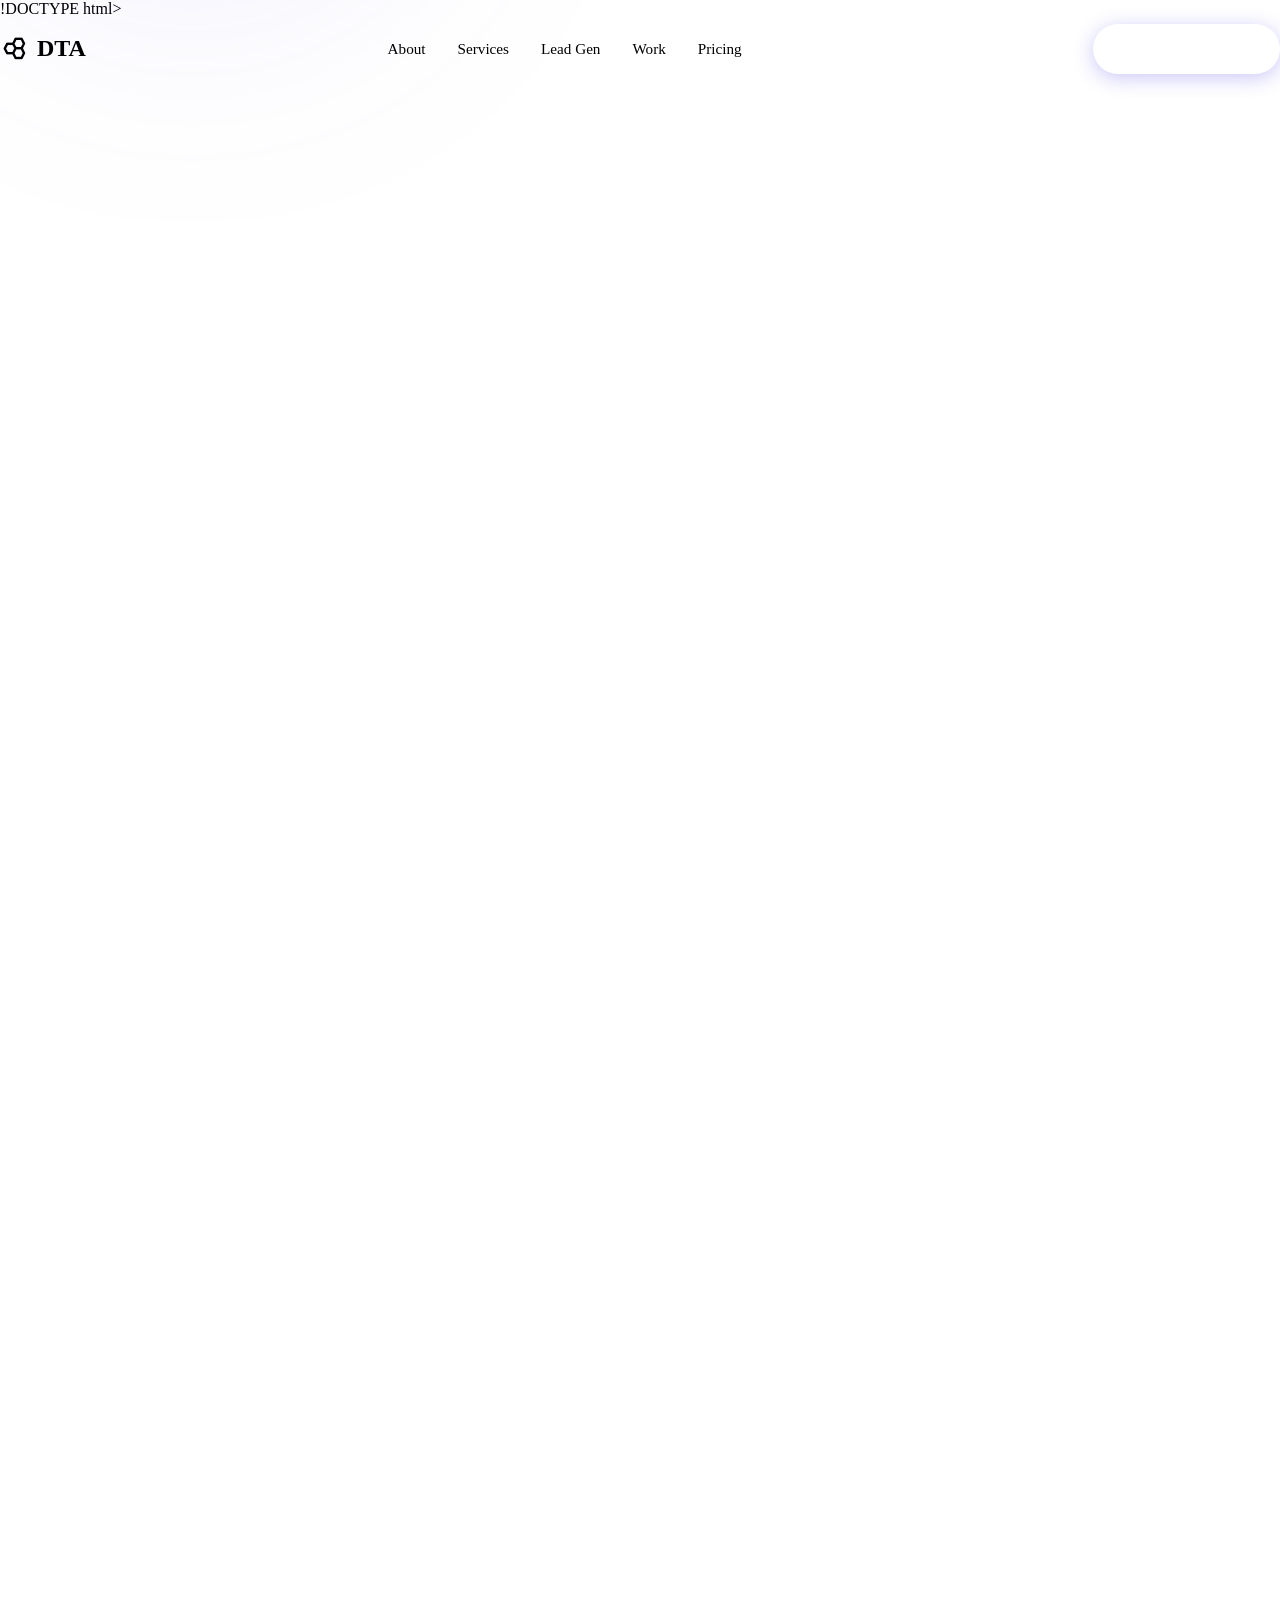
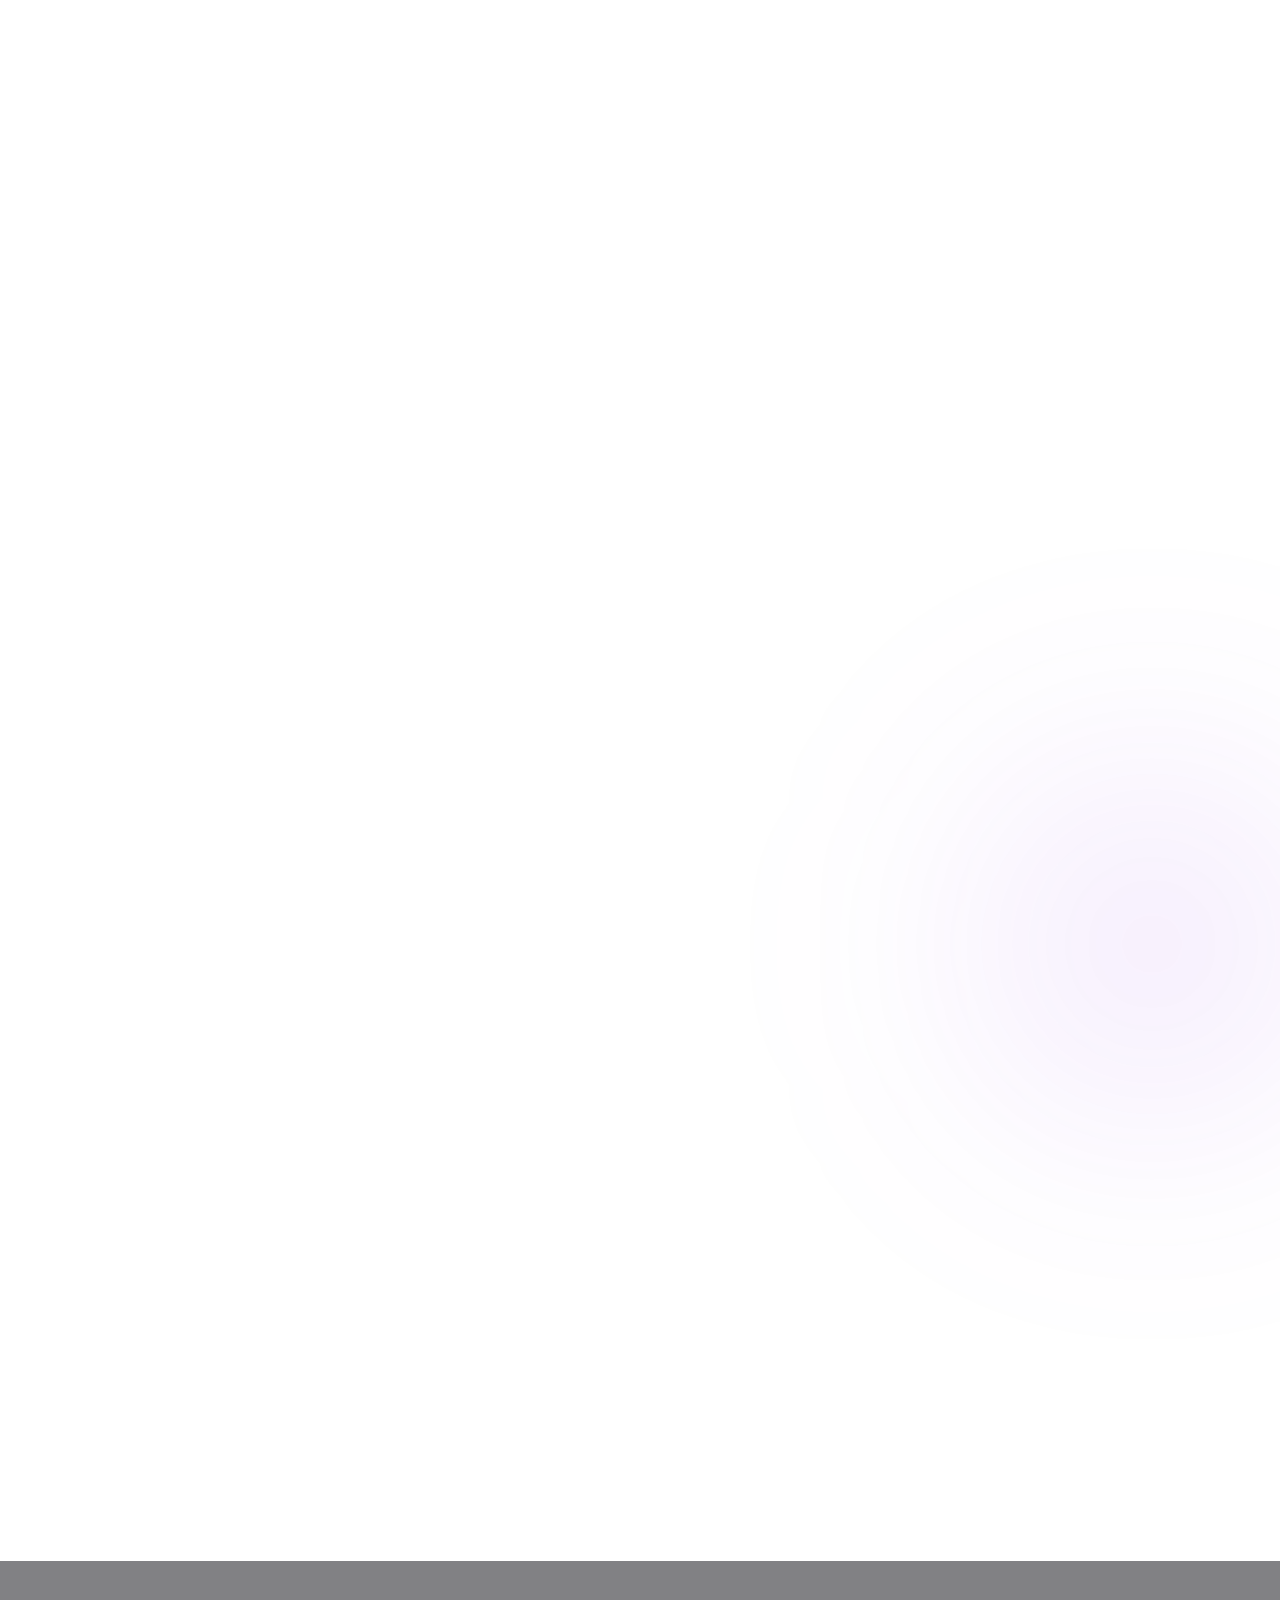
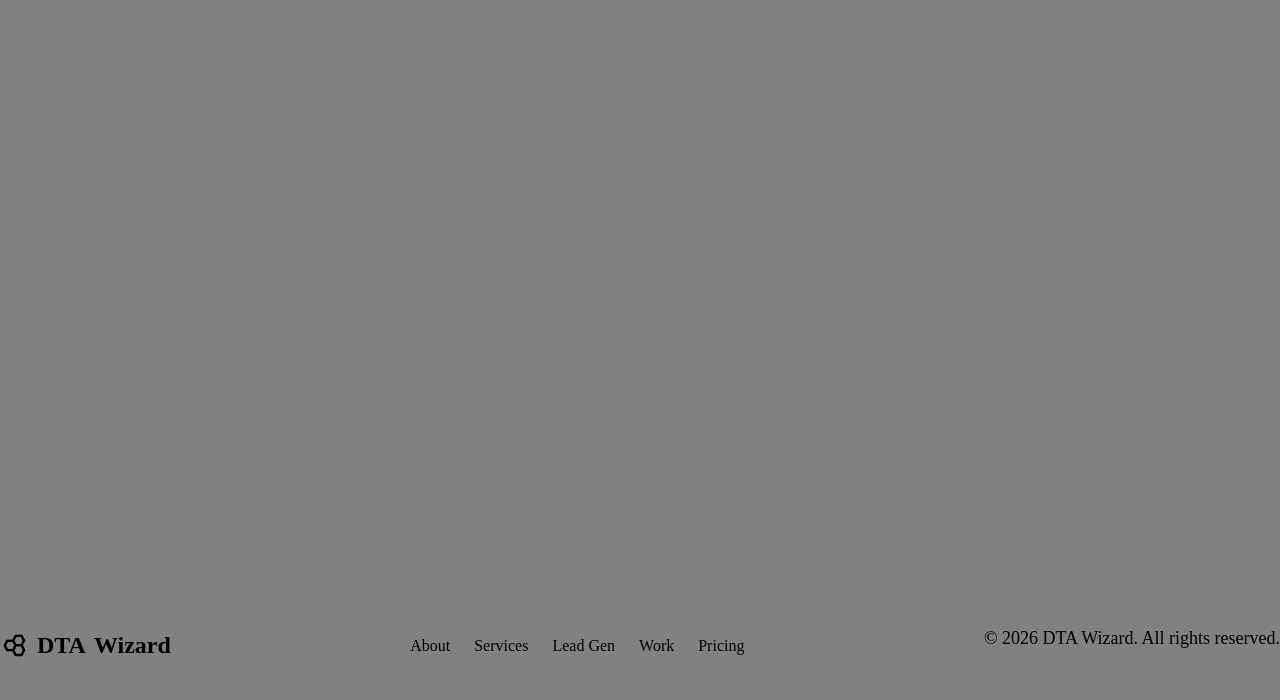
<file: DOCTYPE.html>
!DOCTYPE html>
<html lang="en" class="dark">
<head>
    <meta charset="UTF-8">
    <meta name="viewport" content="width=device-width, initial-scale=1.0">
    <title>DTA Wizard — Digital Transformation Agency</title>
    <meta name="description" content="We build powerful websites, drive marketing growth, generate qualified leads, and produce world-class video and audio for businesses that refuse to be ordinary.">
    <link rel="stylesheet" href="style.css">
    
    <!-- Google Fonts -->
    <link rel="preconnect" href="https://fonts.googleapis.com">
    <link rel="preconnect" href="https://fonts.gstatic.com" crossorigin>
    <link href="https://fonts.googleapis.com/css2?family=Inter:wght@300;400;500;600&family=Outfit:wght@400;500;700;800&display=swap" rel="stylesheet">
    
    <!-- Boxicons for lightweight icons -->
    <link href='https://unpkg.com/boxicons@2.1.4/css/boxicons.min.css' rel='stylesheet'>
</head>
<body>
    <!-- Background Elements -->
    <div class="bg-glow bg-glow-1"></div>
    <div class="bg-glow bg-glow-2"></div>
    <div class="grid-overlay"></div>

    <!-- Navigation -->
    <header class="navbar">
        <div class="nav-container">
            <a href="#" class="logo">
                <i class='bx bx-hive'></i> DTA<span class="text-gradient">Wizard</span>
            </a>
            <nav class="nav-links">
                <a href="#about">About</a>
                <a href="#services">Services</a>
                <a href="#leadgen">Lead Gen</a>
                <a href="#work">Work</a>
                <a href="#pricing">Pricing</a>
            </nav>
            <div class="nav-actions">
                <a href="#contact" class="btn btn-outline">Contact</a>
                <a href="#contact" class="btn btn-primary">Start a project <i class='bx bx-right-arrow-alt'></i></a>
            </div>
            <button class="mobile-menu-btn" aria-label="Toggle Menu">
                <i class='bx bx-menu'></i>
            </button>
        </div>
    </header>

    <!-- Mobile Menu Overlay -->
    <div class="mobile-menu">
        <nav>
            <a href="#about" class="mobile-link">About</a>
            <a href="#services" class="mobile-link">Services</a>
            <a href="#leadgen" class="mobile-link">Lead Gen</a>
            <a href="#work" class="mobile-link">Work</a>
            <a href="#pricing" class="mobile-link">Pricing</a>
            <a href="#contact" class="mobile-link">Contact</a>
        </nav>
    </div>

    <!-- Hero Section -->
    <section class="hero" id="home">
        <div class="container hero-content text-center">
            <div class="badge fade-up">Digital Transformation Agency</div>
            <h1 class="fade-up delay-1">Architecting <br/><span class="text-gradient">Digital Ecosystems</span> built to scale.</h1>
            <p class="fade-up delay-2">We build powerful websites, drive marketing growth, generate qualified leads, and produce world-class video and audio for businesses that refuse to be ordinary.</p>
            <div class="hero-cta fade-up delay-3">
                <a href="#services" class="btn btn-primary btn-lg">Explore Services <i class='bx bx-right-arrow-alt'></i></a>
                <a href="#work" class="btn btn-glass btn-lg">See Our Work</a>
            </div>
        </div>
    </section>

    <!-- Core Pillars / About -->
    <section class="about" id="about">
        <div class="container">
            <div class="section-header text-center fade-up">
                <h2>Strategic partner for businesses ready to <span class="text-gradient">compete at the highest level.</span></h2>
                <p>We combine rigorous analytical thinking with exceptional creative execution. From SaaS startups in London to enterprise brands in Dubai — our 50+ clients span 12 industries across 4 continents.</p>
            </div>
            <div class="pillars-grid">
                <div class="pillar-card fade-up">
                    <div class="icon-wrapper"><i class='bx bx-bar-chart-alt-2'></i></div>
                    <h3>Data-Driven</h3>
                    <p>Every creative decision is anchored in analytics and research. We don't guess — we measure, iterate, and build what the data proves works.</p>
                </div>
                <div class="pillar-card fade-up delay-1">
                    <div class="icon-wrapper"><i class='bx bx-refresh'></i></div>
                    <h3>Transformation</h3>
                    <p>We don't patch — we overhaul. From brand presence to growth pipelines, we engineer meaningful, measurable transformation for every client.</p>
                </div>
                <div class="pillar-card fade-up delay-2">
                    <div class="icon-wrapper"><i class='bx bx-cuboid'></i></div>
                    <h3>Architecture</h3>
                    <p>Sustainable growth is designed, not stumbled upon. We architect digital ecosystems built to scale with your ambition over the long term.</p>
                </div>
            </div>
            
            <div class="stats-row fade-up">
                <div class="stat-item">
                    <h4 class="stat-number">3x</h4>
                    <p>Average ROI in 6 months</p>
                </div>
                <div class="stat-item">
                    <h4 class="stat-number">98%</h4>
                    <p>Client Retention Rate</p>
                </div>
                <div class="stat-item">
                    <h4 class="stat-number">72h</h4>
                    <p>To strategy kick-off</p>
                </div>
            </div>
        </div>
    </section>

    <!-- Services Section -->
    <section class="services" id="services">
        <div class="container">
            <div class="section-header fade-up">
                <h2>Our <span class="text-gradient">Capabilities</span></h2>
                <p>Full-stack digital transformation across development, marketing, and media.</p>
            </div>
            <div class="services-grid">
                <!-- Website Dev -->
                <div class="service-card glass-panel fade-up">
                    <div class="service-header">
                        <i class='bx bx-code-alt'></i>
                        <h3>Website Development</h3>
                    </div>
                    <p>High-performance, conversion-focused websites built to turn visitors into customers. Fully custom — no templates, no compromises.</p>
                    <ul class="feature-list">
                        <li><i class='bx bx-check'></i> Custom UX/UI design</li>
                        <li><i class='bx bx-check'></i> Mobile-first, Core Web Vitals</li>
                        <li><i class='bx bx-check'></i> CMS Integration (Webflow, WP)</li>
                        <li><i class='bx bx-check'></i> Full on-page SEO & Schema</li>
                    </ul>
                </div>
                <!-- Digital Marketing -->
                <div class="service-card glass-panel fade-up delay-1">
                    <div class="service-header">
                        <i class='bx bx-line-chart'></i>
                        <h3>Digital Marketing</h3>
                    </div>
                    <p>Strategic campaigns that grow your reach, engage your audience, and generate qualified business leads. Measurable, compounding growth.</p>
                    <ul class="feature-list">
                        <li><i class='bx bx-check'></i> Full SEO audit & technical SEO</li>
                        <li><i class='bx bx-check'></i> Google & Meta paid ads</li>
                        <li><i class='bx bx-check'></i> Email sequences & nurture</li>
                        <li><i class='bx bx-check'></i> Competitor monitoring</li>
                    </ul>
                </div>
                <!-- Video Production -->
                <div class="service-card glass-panel fade-up">
                    <div class="service-header">
                        <i class='bx bx-video'></i>
                        <h3>Video Production</h3>
                    </div>
                    <p>Cinematic, scroll-stopping video content for brands, ads, reels and corporate storytelling. Raw footage into compelling narratives.</p>
                    <ul class="feature-list">
                        <li><i class='bx bx-check'></i> Full-service cut & color grade</li>
                        <li><i class='bx bx-check'></i> Motion graphics & titles</li>
                        <li><i class='bx bx-check'></i> Short-form content (Reels/TikTok)</li>
                        <li><i class='bx bx-check'></i> Ad creative & Corporate docs</li>
                    </ul>
                </div>
                <!-- Audio Production -->
                <div class="service-card glass-panel fade-up delay-1">
                    <div class="service-header">
                        <i class='bx bx-headphone'></i>
                        <h3>Audio Production</h3>
                    </div>
                    <p>From podcast engineering to full music production and commercial audio mastering — studio-quality sound that elevates your brand.</p>
                    <ul class="feature-list">
                        <li><i class='bx bx-check'></i> Multi-track editing & EQ mastering</li>
                        <li><i class='bx bx-check'></i> Music composition & arrangement</li>
                        <li><i class='bx bx-check'></i> Podcast remote recording guidance</li>
                        <li><i class='bx bx-check'></i> Voice-over casting & direction</li>
                    </ul>
                </div>
            </div>
        </div>
    </section>

    <!-- Lead Generation Section -->
    <section class="lead-gen" id="leadgen">
        <div class="container">
            <div class="lead-gen-layout">
                <div class="lead-gen-content fade-up">
                    <div class="badge">Pipeline Engineering</div>
                    <h2>Revenue-ready <span class="text-gradient">Pipelines</span></h2>
                    <p>We don't just drive traffic — we engineer revenue-ready pipelines. From targeting to conversion, our lead generation service delivers prospects who are primed to buy.</p>
                    
                    <div class="accordion">
                        <div class="accordion-item active">
                            <div class="accordion-header">
                                <h4>ICP Targeting</h4>
                                <i class='bx bx-chevron-down'></i>
                            </div>
                            <div class="accordion-content">
                                <p>Hyper-precise Ideal Customer Profiles built from first-party data, CRM analysis, and third-party intent signals. We build a segmented prospect database of 500–5,000 verified contacts.</p>
                            </div>
                        </div>
                        <div class="accordion-item">
                            <div class="accordion-header">
                                <h4>Cold Outreach Campaigns</h4>
                                <i class='bx bx-chevron-down'></i>
                            </div>
                            <div class="accordion-content">
                                <p>Multi-touch email and LinkedIn sequences. 3-variant subject line A/B testing, personalised openers, and automated follow-ups that feel hand-written.</p>
                            </div>
                        </div>
                        <div class="accordion-item">
                            <div class="accordion-header">
                                <h4>Funnels & Paid Ads</h4>
                                <i class='bx bx-chevron-down'></i>
                            </div>
                            <div class="accordion-content">
                                <p>High-converting lead capture funnels fueled by performance-tuned Google, Meta, and LinkedIn ad campaigns. We qualify visitors automatically.</p>
                            </div>
                        </div>
                        <div class="accordion-item">
                            <div class="accordion-header">
                                <h4>CRM & Nurture Automation</h4>
                                <i class='bx bx-chevron-down'></i>
                            </div>
                            <div class="accordion-content">
                                <p>Intelligent email and SMS nurture sequences. Lead scoring models based on behaviour triggers that alert you when a prospect is hot.</p>
                            </div>
                        </div>
                    </div>
                    
                    <a href="#contact" class="btn btn-primary mt-4">Book Free Lead Gen Audit <i class='bx bx-right-arrow-alt'></i></a>
                </div>
                <div class="lead-gen-visual fade-up delay-1">
                    <div class="glass-panel dashboard-mockup">
                        <div class="mockup-header">
                            <div class="dots"><span></span><span></span><span></span></div>
                            <div class="title">Revenue Dashboard</div>
                        </div>
                        <div class="mockup-body">
                            <div class="metric-row">
                                <div class="metric">
                                    <span class="label">MQLs</span>
                                    <span class="value text-gradient">248</span>
                                    <span class="trend pos"><i class='bx bx-up-arrow-alt'></i> 12%</span>
                                </div>
                                <div class="metric">
                                    <span class="label">SQLs</span>
                                    <span class="value">84</span>
                                    <span class="trend pos"><i class='bx bx-up-arrow-alt'></i> 8%</span>
                                </div>
                            </div>
                            <div class="chart-placeholder">
                                <div class="bar" style="height: 40%"></div>
                                <div class="bar" style="height: 60%"></div>
                                <div class="bar" style="height: 45%"></div>
                                <div class="bar" style="height: 80%"></div>
                                <div class="bar" style="height: 65%"></div>
                                <div class="bar" style="height: 90%"></div>
                                <div class="bar" style="height: 100%; background: var(--gradient)"></div>
                            </div>
                            <div class="pipeline-item">
                                <div class="avatar">JS</div>
                                <div class="details">
                                    <strong>John Smith</strong>
                                    <span>Enterprise Tech Corp</span>
                                </div>
                                <div class="status score-high">Score: 94</div>
                            </div>
                            <div class="pipeline-item">
                                <div class="avatar">AM</div>
                                <div class="details">
                                    <strong>Alice Meyer</strong>
                                    <span>Nexvora Inc</span>
                                </div>
                                <div class="status score-high">Score: 88</div>
                            </div>
                        </div>
                    </div>
                </div>
            </div>
        </div>
    </section>

    <!-- Work / Case Studies Section -->
    <section class="work" id="work">
        <div class="container">
            <div class="section-header text-center fade-up">
                <h2>Don't take our <span class="text-gradient">word for it.</span></h2>
                <p>Real results for ambitious brands.</p>
            </div>
            
            <div class="case-studies-grid">
                <!-- Case 1 -->
                <div class="case-card glass-panel fade-up">
                    <div class="case-content">
                        <div class="case-metric">220%</div>
                        <h4>Nexvora Technologies</h4>
                        <p>Full website redesign + SEO. Tripled inbound leads and increased conversion to 3.4%.</p>
                        <blockquote class="testimonial">
                            "Working with DTA Wizard was the single best business decision we made in 2025. Every decision was backed by data... the results exceeded every KPI."
                            <footer>— Marcus K.</footer>
                        </blockquote>
                    </div>
                </div>
                <!-- Case 2 -->
                <div class="case-card glass-panel fade-up delay-1">
                    <div class="case-content">
                        <div class="case-metric">15k</div>
                        <h4>Verdant Co.</h4>
                        <p>Brand launch campaign. Followers in 90 days from zero, and 200k organic views on brand film.</p>
                        <blockquote class="testimonial">
                            "I've commissioned video from studios charging 4× what DTA charges. The quality here matched or exceeded every one of them."
                            <footer>— Sara A.</footer>
                        </blockquote>
                    </div>
                </div>
                <!-- Case 3 -->
                <div class="case-card glass-panel fade-up delay-2">
                    <div class="case-content">
                        <div class="case-metric">340</div>
                        <h4>Axion SaaS</h4>
                        <p>B2B lead gen campaign. Qualified SQLs in 60 days at £18 CPL using a 3-channel strategy.</p>
                        <blockquote class="testimonial">
                            "Before DTA Wizard, our pipeline was entirely dependent on word of mouth. They built us a predictable, scalable outbound machine."
                            <footer>— Rajan B.</footer>
                        </blockquote>
                    </div>
                </div>
            </div>
        </div>
    </section>

    <!-- Pricing Section -->
    <section class="pricing" id="pricing">
        <div class="container">
            <div class="section-header text-center fade-up">
                <h2>Simple plans, <span class="text-gradient">serious results.</span></h2>
                <p>Transparent pricing designed for your stage of growth.</p>
            </div>
            
            <div class="pricing-grid">
                <!-- Starter -->
                <div class="price-card glass-panel fade-up">
                    <h3>Starter</h3>
                    <p class="plan-desc">For emerging brands needing a strong foundation.</p>
                    <ul class="feature-list">
                        <li><i class='bx bx-check-circle'></i> 5-page custom website</li>
                        <li><i class='bx bx-check-circle'></i> Mobile-responsive design</li>
                        <li><i class='bx bx-check-circle'></i> Basic SEO setup</li>
                        <li><i class='bx bx-check-circle'></i> Lead capture form</li>
                        <li><i class='bx bx-check-circle'></i> 30-day post-launch support</li>
                    </ul>
                    <div class="plan-meta">
                        <span>Timeline: 2-4 weeks</span>
                        <span>You own everything. No lock-in.</span>
                    </div>
                    <a href="#contact" class="btn btn-outline btn-block">Get a Quote</a>
                </div>
                
                <!-- Growth -->
                <div class="price-card glass-panel popular fade-up delay-1">
                    <div class="popular-badge">Most Popular</div>
                    <h3>Growth</h3>
                    <p class="plan-desc">Retainer model for continuous scaling.</p>
                    <ul class="feature-list">
                        <li><i class='bx bx-check-circle'></i> Full custom website (10+ pages)</li>
                        <li><i class='bx bx-check-circle'></i> Lead generation campaigns</li>
                        <li><i class='bx bx-check-circle'></i> Monthly video content (4)</li>
                        <li><i class='bx bx-check-circle'></i> SEO + paid ads management</li>
                        <li><i class='bx bx-check-circle'></i> CRM & nurture automation</li>
                        <li><i class='bx bx-check-circle'></i> Dedicated account manager</li>
                    </ul>
                    <div class="plan-meta">
                        <span>Timeline: Setup in 72h</span>
                        <span>3-month minimum, then rolling.</span>
                    </div>
                    <a href="#contact" class="btn btn-primary btn-block">Get a Quote</a>
                </div>
                
                <!-- Enterprise -->
                <div class="price-card glass-panel fade-up delay-2">
                    <h3>Enterprise</h3>
                    <p class="plan-desc">Bespoke solutions for complex organizations.</p>
                    <ul class="feature-list">
                        <li><i class='bx bx-check-circle'></i> Everything in Growth</li>
                        <li><i class='bx bx-check-circle'></i> Full audio production suite</li>
                        <li><i class='bx bx-check-circle'></i> Custom API integrations & CMS</li>
                        <li><i class='bx bx-check-circle'></i> Weekly strategy sessions</li>
                        <li><i class='bx bx-check-circle'></i> Priority 24/7 SLA support</li>
                        <li><i class='bx bx-check-circle'></i> Quarterly brand audits</li>
                    </ul>
                    <div class="plan-meta">
                        <span>Dedicated Team</span>
                        <span>Custom SLAS</span>
                    </div>
                    <a href="#contact" class="btn btn-outline btn-block">Let's Talk</a>
                </div>
            </div>
        </div>
    </section>

    <!-- Footer / Contact Section -->
    <footer class="footer" id="contact">
        <div class="container">
            <div class="contact-grid">
                <div class="contact-info fade-up">
                    <h2>Ready to build <span class="text-gradient">something great?</span></h2>
                    <p>Tell us about your project and we'll respond within 24 hours with a tailored proposal. No fluff, no hard sell — just a straight conversation about how we can help your business grow.</p>
                    <div class="contact-method">
                        <i class='bx bx-envelope'></i>
                        <a href="mailto:Sales@dtawizard.com">Sales@dtawizard.com</a>
                    </div>
                    <div class="social-links mt-4">
                        <a href="#"><i class='bx bxl-linkedin'></i></a>
                        <a href="#"><i class='bx bxl-twitter'></i></a>
                        <a href="#"><i class='bx bxl-instagram'></i></a>
                    </div>
                </div>
                
                <div class="contact-form-wrapper glass-panel fade-up delay-1">
                    <form class="contact-form">
                        <div class="form-group">
                            <label for="name">Name</label>
                            <input type="text" id="name" placeholder="John Doe" required>
                        </div>
                        <div class="form-group">
                            <label for="email">Work Email</label>
                            <input type="email" id="email" placeholder="john@company.com" required>
                        </div>
                        <div class="form-group">
                            <label for="service">Interested in</label>
                            <select id="service">
                                <option>Website Development</option>
                                <option>Digital Marketing</option>
                                <option>Lead Generation</option>
                                <option>Video/Audio Production</option>
                                <option>Full Growth Plan</option>
                            </select>
                        </div>
                        <div class="form-group">
                            <label for="message">Project Details</label>
                            <textarea id="message" rows="4" placeholder="Tell us about your goals..."></textarea>
                        </div>
                        <button type="submit" class="btn btn-primary btn-block">Send Message <i class='bx bx-send'></i></button>
                    </form>
                </div>
            </div>
            
            <div class="footer-bottom">
                <div class="logo">
                    <i class='bx bx-hive'></i> DTA<span>Wizard</span>
                </div>
                <div class="footer-links">
                    <a href="#about">About</a>
                    <a href="#services">Services</a>
                    <a href="#leadgen">Lead Gen</a>
                    <a href="#work">Work</a>
                    <a href="#pricing">Pricing</a>
                </div>
                <p>&copy; 2026 DTA Wizard. All rights reserved.</p>
            </div>
        </div>
    </footer>

    <script src="script.js"></script>
</body>
</html>
</file>
<file: style.css>
root {
    /* Color Palette */
    --bg-dark: #05050A;
    --bg-card: rgba(255, 255, 255, 0.03);
    --bg-card-hover: rgba(255, 255, 255, 0.08);
    --border-color: rgba(255, 255, 255, 0.1);
    
    --text-main: #FFFFFF;
    --text-muted: #A0A0B0;
    
    --primary: #4F46E5; /* Indigo */
    --secondary: #9333EA; /* Purple */
    --accent: #06B6D4; /* Cyan */
    
    --gradient: linear-gradient(135deg, var(--primary), var(--secondary));
    --gradient-glow: linear-gradient(135deg, rgba(79, 70, 229, 0.4), rgba(147, 51, 234, 0.4));
    
    /* Typography */
    --font-heading: 'Outfit', sans-serif;
    --font-body: 'Inter', sans-serif;
    
    /* Spacing & Layout */
    --container-padding: 2rem;
    --section-spacing: 120px;
    --radius-sm: 8px;
    --radius-md: 16px;
    --radius-lg: 24px;
    
    /* Transitions */
    --transition: all 0.3s cubic-bezier(0.25, 0.8, 0.25, 1);
}

* {
    margin: 0;
    padding: 0;
    box-sizing: border-box;
}

html {
    scroll-behavior: smooth;
    background-color: var(--bg-dark);
    color: var(--text-main);
    font-family: var(--font-body);
    overflow-x: hidden;
}

body {
    position: relative;
    overflow-x: hidden;
}

/* Typography */
h1, h2, h3, h4, h5, h6 {
    font-family: var(--font-heading);
    font-weight: 700;
    line-height: 1.1;
    margin-bottom: 1rem;
}

h1 { font-size: clamp(3rem, 6vw, 5rem); letter-spacing: -0.03em; }
h2 { font-size: clamp(2rem, 4vw, 3.5rem); letter-spacing: -0.02em; }
h3 { font-size: 1.5rem; }
h4 { font-size: 1.25rem; }

p {
    color: var(--text-muted);
    line-height: 1.6;
    font-size: 1.125rem;
    margin-bottom: 1rem;
}

a {
    color: var(--text-main);
    text-decoration: none;
    transition: var(--transition);
}

ul {
    list-style: none;
}

/* Utility Classes */
.container {
    max-width: 1280px;
    margin: 0 auto;
    padding: 0 var(--container-padding);
}

.text-center { text-align: center; }
.mt-4 { margin-top: 2rem; }

.text-gradient {
    background: var(--gradient);
    -webkit-background-clip: text;
    background-clip: text;
    color: transparent;
    display: inline-block;
}

/* Buttons */
.btn {
    display: inline-flex;
    align-items: center;
    justify-content: center;
    gap: 0.5rem;
    padding: 1rem 2rem;
    border-radius: 100px;
    font-weight: 600;
    font-family: var(--font-heading);
    cursor: pointer;
    transition: var(--transition);
    border: none;
    font-size: 1rem;
}

.btn-primary {
    background: var(--gradient);
    color: white;
    box-shadow: 0 4px 20px rgba(79, 70, 229, 0.3);
}

.btn-primary:hover {
    transform: translateY(-2px);
    box-shadow: 0 8px 30px rgba(147, 51, 234, 0.5);
}

.btn-outline {
    background: transparent;
    border: 1px solid var(--border-color);
    color: white;
}

.btn-outline:hover {
    background: rgba(255, 255, 255, 0.05);
    border-color: rgba(255, 255, 255, 0.2);
}

.btn-glass {
    background: rgba(255, 255, 255, 0.05);
    backdrop-filter: blur(10px);
    border: 1px solid rgba(255, 255, 255, 0.1);
    color: white;
}

.btn-glass:hover {
    background: rgba(255, 255, 255, 0.1);
}

.btn-lg {
    padding: 1.25rem 2.5rem;
    font-size: 1.125rem;
}

.btn-block {
    width: 100%;
}

/* Glass Panels */
.glass-panel {
    background: var(--bg-card);
    backdrop-filter: blur(20px);
    border: 1px solid var(--border-color);
    border-radius: var(--radius-lg);
    padding: 2.5rem;
    transition: var(--transition);
}

.glass-panel:hover {
    background: var(--bg-card-hover);
    border-color: rgba(255, 255, 255, 0.2);
    transform: translateY(-5px);
}

/* Background Effects */
.bg-glow {
    position: absolute;
    border-radius: 50%;
    filter: blur(120px);
    z-index: -1;
    pointer-events: none;
}

.bg-glow-1 {
    top: -10%;
    left: -10%;
    width: 50vw;
    height: 50vw;
    background: radial-gradient(circle, rgba(79,70,229,0.15) 0%, rgba(5,5,10,0) 70%);
}

.bg-glow-2 {
    bottom: 20%;
    right: -10%;
    width: 40vw;
    height: 40vw;
    background: radial-gradient(circle, rgba(147,51,234,0.15) 0%, rgba(5,5,10,0) 70%);
}

.grid-overlay {
    position: absolute;
    top: 0;
    left: 0;
    width: 100%;
    height: 100%;
    background-image: 
        linear-gradient(rgba(255,255,255,0.02) 1px, transparent 1px),
        linear-gradient(90deg, rgba(255,255,255,0.02) 1px, transparent 1px);
    background-size: 50px 50px;
    z-index: -1;
    pointer-events: none;
    mask-image: radial-gradient(ellipse at center, black 40%, transparent 80%);
    -webkit-mask-image: radial-gradient(ellipse at center, black 40%, transparent 80%);
}

/* Navigation */
.navbar {
    position: fixed;
    top: 0;
    width: 100%;
    z-index: 100;
    padding: 1.5rem 0;
    transition: var(--transition);
}

.navbar.scrolled {
    background: rgba(5, 5, 10, 0.8);
    backdrop-filter: blur(12px);
    border-bottom: 1px solid var(--border-color);
    padding: 1rem 0;
}

.nav-container {
    max-width: 1280px;
    margin: 0 auto;
    padding: 0 var(--container-padding);
    display: flex;
    justify-content: space-between;
    align-items: center;
}

.logo {
    font-family: var(--font-heading);
    font-size: 1.5rem;
    font-weight: 800;
    display: flex;
    align-items: center;
    gap: 0.5rem;
}

.logo i {
    color: var(--primary);
    font-size: 1.8rem;
}

.nav-links {
    display: flex;
    gap: 2rem;
}

.nav-links a {
    font-size: 0.95rem;
    font-weight: 500;
    color: var(--text-muted);
}

.nav-links a:hover {
    color: white;
}

.nav-actions {
    display: flex;
    gap: 1rem;
}

.mobile-menu-btn {
    display: none;
    background: none;
    border: none;
    color: white;
    font-size: 2rem;
    cursor: pointer;
}

.mobile-menu {
    position: fixed;
    top: 0;
    left: 0;
    width: 100%;
    height: 100vh;
    background: var(--bg-dark);
    z-index: 99;
    display: flex;
    flex-direction: column;
    justify-content: center;
    align-items: center;
    opacity: 0;
    pointer-events: none;
    transition: var(--transition);
}

.mobile-menu.active {
    opacity: 1;
    pointer-events: all;
}

.mobile-menu nav {
    display: flex;
    flex-direction: column;
    gap: 2rem;
    text-align: center;
}

.mobile-menu a {
    font-size: 2rem;
    font-family: var(--font-heading);
    font-weight: 700;
}

/* Sections */
section {
    padding: var(--section-spacing) 0;
}

.section-header {
    max-width: 800px;
    margin: 0 auto 4rem;
}

/* Hero Section */
.hero {
    min-height: 100vh;
    display: flex;
    align-items: center;
    padding-top: 100px;
}

.hero-content {
    max-width: 900px;
}

.badge {
    display: inline-block;
    padding: 0.5rem 1rem;
    background: rgba(79, 70, 229, 0.1);
    border: 1px solid rgba(79, 70, 229, 0.3);
    border-radius: 100px;
    color: var(--primary);
    font-weight: 600;
    font-size: 0.875rem;
    margin-bottom: 2rem;
    letter-spacing: 0.05em;
    text-transform: uppercase;
}

.hero p {
    font-size: 1.25rem;
    max-width: 600px;
    margin: 0 auto 2.5rem;
}

.hero-cta {
    display: flex;
    gap: 1rem;
    justify-content: center;
}

/* About / Pillars */
.pillars-grid {
    display: grid;
    grid-template-columns: repeat(auto-fit, minmax(300px, 1fr));
    gap: 2rem;
    margin-bottom: 4rem;
}

.pillar-card {
    padding: 2rem;
    border-left: 2px solid var(--border-color);
    transition: var(--transition);
}

.pillar-card:hover {
    border-left-color: var(--primary);
}

.pillar-card .icon-wrapper {
    width: 50px;
    height: 50px;
    background: rgba(255,255,255,0.05);
    border-radius: 12px;
    display: flex;
    align-items: center;
    justify-content: center;
    font-size: 1.5rem;
    color: var(--primary);
    margin-bottom: 1.5rem;
}

.stats-row {
    display: grid;
    grid-template-columns: repeat(3, 1fr);
    gap: 2rem;
    background: var(--bg-card);
    border: 1px solid var(--border-color);
    border-radius: var(--radius-lg);
    padding: 3rem;
    text-align: center;
}

.stat-number {
    font-size: 3.5rem;
    font-family: var(--font-heading);
    background: var(--gradient);
    -webkit-background-clip: text;
    background-clip: text;
    color: transparent;
    margin-bottom: 0.5rem;
}

/* Services */
.services-grid {
    display: grid;
    grid-template-columns: repeat(auto-fit, minmax(400px, 1fr));
    gap: 2rem;
}

.service-header {
    display: flex;
    align-items: center;
    gap: 1rem;
    margin-bottom: 1.5rem;
}

.service-header i {
    font-size: 2rem;
    color: var(--accent);
    padding: 1rem;
    background: rgba(6, 182, 212, 0.1);
    border-radius: 12px;
}

.feature-list {
    margin-top: 1.5rem;
    display: flex;
    flex-direction: column;
    gap: 0.75rem;
}

.feature-list li {
    display: flex;
    align-items: center;
    gap: 0.75rem;
    color: var(--text-muted);
}

.feature-list i {
    color: var(--primary);
}

/* Lead Gen */
.lead-gen-layout {
    display: grid;
    grid-template-columns: 1fr 1fr;
    gap: 4rem;
    align-items: center;
}

.accordion-item {
    border-bottom: 1px solid var(--border-color);
    padding: 1.5rem 0;
}

.accordion-header {
    display: flex;
    justify-content: space-between;
    align-items: center;
    cursor: pointer;
}

.accordion-header h4 {
    margin: 0;
}

.accordion-content {
    max-height: 0;
    overflow: hidden;
    transition: max-height 0.3s ease-out;
}

.accordion-item.active .accordion-content {
    max-height: 200px;
    margin-top: 1rem;
}

.accordion-item.active .accordion-header i {
    transform: rotate(180deg);
}

.dashboard-mockup {
    padding: 0;
    overflow: hidden;
}

.mockup-header {
    background: rgba(0,0,0,0.3);
    padding: 1rem;
    display: flex;
    align-items: center;
    border-bottom: 1px solid var(--border-color);
}

.dots {
    display: flex;
    gap: 6px;
    margin-right: 1rem;
}

.dots span {
    width: 10px;
    height: 10px;
    border-radius: 50%;
    background: #ff5f56;
}
.dots span:nth-child(2) { background: #ffbd2e; }
.dots span:nth-child(3) { background: #27c93f; }

.mockup-body {
    padding: 2rem;
}

.metric-row {
    display: flex;
    gap: 1rem;
    margin-bottom: 2rem;
}

.metric {
    flex: 1;
    background: rgba(255,255,255,0.03);
    padding: 1.5rem;
    border-radius: var(--radius-md);
    display: flex;
    flex-direction: column;
}

.metric .value {
    font-size: 2.5rem;
    font-weight: 700;
    font-family: var(--font-heading);
}

.trend.pos { color: #27c93f; }

.chart-placeholder {
    display: flex;
    align-items: flex-end;
    gap: 10px;
    height: 150px;
    margin-bottom: 2rem;
    border-bottom: 1px solid var(--border-color);
    padding-bottom: 10px;
}

.bar {
    flex: 1;
    background: rgba(255,255,255,0.1);
    border-radius: 4px 4px 0 0;
    transition: height 1s ease;
}

.pipeline-item {
    display: flex;
    align-items: center;
    gap: 1rem;
    padding: 1rem;
    background: rgba(255,255,255,0.03);
    border-radius: var(--radius-md);
    margin-bottom: 0.5rem;
}

.avatar {
    width: 40px;
    height: 40px;
    border-radius: 50%;
    background: var(--gradient);
    display: flex;
    align-items: center;
    justify-content: center;
    font-weight: bold;
}

.pipeline-item .details {
    flex: 1;
    display: flex;
    flex-direction: column;
}

.pipeline-item .details span {
    font-size: 0.85rem;
    color: var(--text-muted);
}

.status.score-high {
    background: rgba(39, 201, 63, 0.2);
    color: #27c93f;
    padding: 0.25rem 0.5rem;
    border-radius: 4px;
    font-size: 0.85rem;
}

/* Case Studies */
.case-studies-grid {
    display: grid;
    grid-template-columns: repeat(auto-fit, minmax(300px, 1fr));
    gap: 2rem;
}

.case-card {
    position: relative;
    overflow: hidden;
}

.case-metric {
    font-size: 3rem;
    font-family: var(--font-heading);
    font-weight: 800;
    color: rgba(255,255,255,0.05);
    position: absolute;
    top: -10px;
    right: 10px;
    line-height: 1;
}

.testimonial {
    margin-top: 2rem;
    padding-top: 2rem;
    border-top: 1px solid var(--border-color);
    font-style: italic;
    color: var(--text-main);
}

.testimonial footer {
    margin-top: 1rem;
    font-style: normal;
    font-weight: 600;
    color: var(--primary);
}

/* Pricing */
.pricing-grid {
    display: grid;
    grid-template-columns: repeat(auto-fit, minmax(300px, 1fr));
    gap: 2rem;
    align-items: stretch;
}

.price-card {
    display: flex;
    flex-direction: column;
    position: relative;
}

.price-card.popular {
    border-color: var(--primary);
    box-shadow: 0 0 30px rgba(79, 70, 229, 0.1);
    transform: scale(1.05);
}

.popular-badge {
    position: absolute;
    top: -15px;
    left: 50%;
    transform: translateX(-50%);
    background: var(--gradient);
    padding: 0.25rem 1rem;
    border-radius: 100px;
    font-size: 0.85rem;
    font-weight: bold;
}

.plan-desc {
    min-height: 50px;
    margin-bottom: 2rem;
}

.price-card .feature-list {
    margin-bottom: 2rem;
    flex-grow: 1;
}

.plan-meta {
    display: flex;
    flex-direction: column;
    gap: 0.5rem;
    font-size: 0.85rem;
    color: var(--text-muted);
    margin-bottom: 1.5rem;
    padding: 1rem;
    background: rgba(0,0,0,0.2);
    border-radius: var(--radius-sm);
}

/* Footer / Contact */
.footer {
    background: rgba(5,5,10,0.5);
    border-top: 1px solid var(--border-color);
    padding-top: var(--section-spacing);
}

.contact-grid {
    display: grid;
    grid-template-columns: 1fr 1fr;
    gap: 4rem;
    margin-bottom: 4rem;
}

.contact-method {
    display: flex;
    align-items: center;
    gap: 1rem;
    margin-top: 2rem;
    font-size: 1.25rem;
}

.contact-method i {
    color: var(--primary);
    font-size: 1.5rem;
}

.social-links {
    display: flex;
    gap: 1rem;
}

.social-links a {
    width: 40px;
    height: 40px;
    border-radius: 50%;
    background: rgba(255,255,255,0.05);
    display: flex;
    align-items: center;
    justify-content: center;
    font-size: 1.25rem;
}

.social-links a:hover {
    background: var(--primary);
    color: white;
}

.contact-form .form-group {
    margin-bottom: 1.5rem;
}

.contact-form label {
    display: block;
    margin-bottom: 0.5rem;
    font-size: 0.9rem;
    color: var(--text-muted);
}

.contact-form input,
.contact-form select,
.contact-form textarea {
    width: 100%;
    padding: 1rem;
    background: rgba(0,0,0,0.2);
    border: 1px solid var(--border-color);
    border-radius: var(--radius-sm);
    color: white;
    font-family: var(--font-body);
    transition: var(--transition);
}

.contact-form input:focus,
.contact-form select:focus,
.contact-form textarea:focus {
    outline: none;
    border-color: var(--primary);
    background: rgba(0,0,0,0.4);
}

.footer-bottom {
    display: flex;
    justify-content: space-between;
    align-items: center;
    padding: 2rem 0;
    border-top: 1px solid var(--border-color);
}

.footer-links {
    display: flex;
    gap: 1.5rem;
}

/* Animations */
.fade-up {
    opacity: 0;
    transform: translateY(30px);
    transition: opacity 0.8s ease-out, transform 0.8s ease-out;
}

.fade-up.visible {
    opacity: 1;
    transform: translateY(0);
}

.delay-1 { transition-delay: 0.1s; }
.delay-2 { transition-delay: 0.2s; }
.delay-3 { transition-delay: 0.3s; }

/* Responsive */
@media (max-width: 992px) {
    .lead-gen-layout, .contact-grid {
        grid-template-columns: 1fr;
    }
    
    .price-card.popular {
        transform: none;
    }
    
    h1 { font-size: 3rem; }
}

@media (max-width: 768px) {
    .nav-links, .nav-actions {
        display: none;
    }
    
    .mobile-menu-btn {
        display: block;
    }
    
    .stats-row {
        grid-template-columns: 1fr;
        gap: 2rem;
    }
    
    .hero-cta {
        flex-direction: column;
    }
    
    .services-grid {
        grid-template-columns: 1fr;
    }
    
    .footer-bottom {
        flex-direction: column;
        gap: 1.5rem;
        text-align: center;
    }
}
</file>
